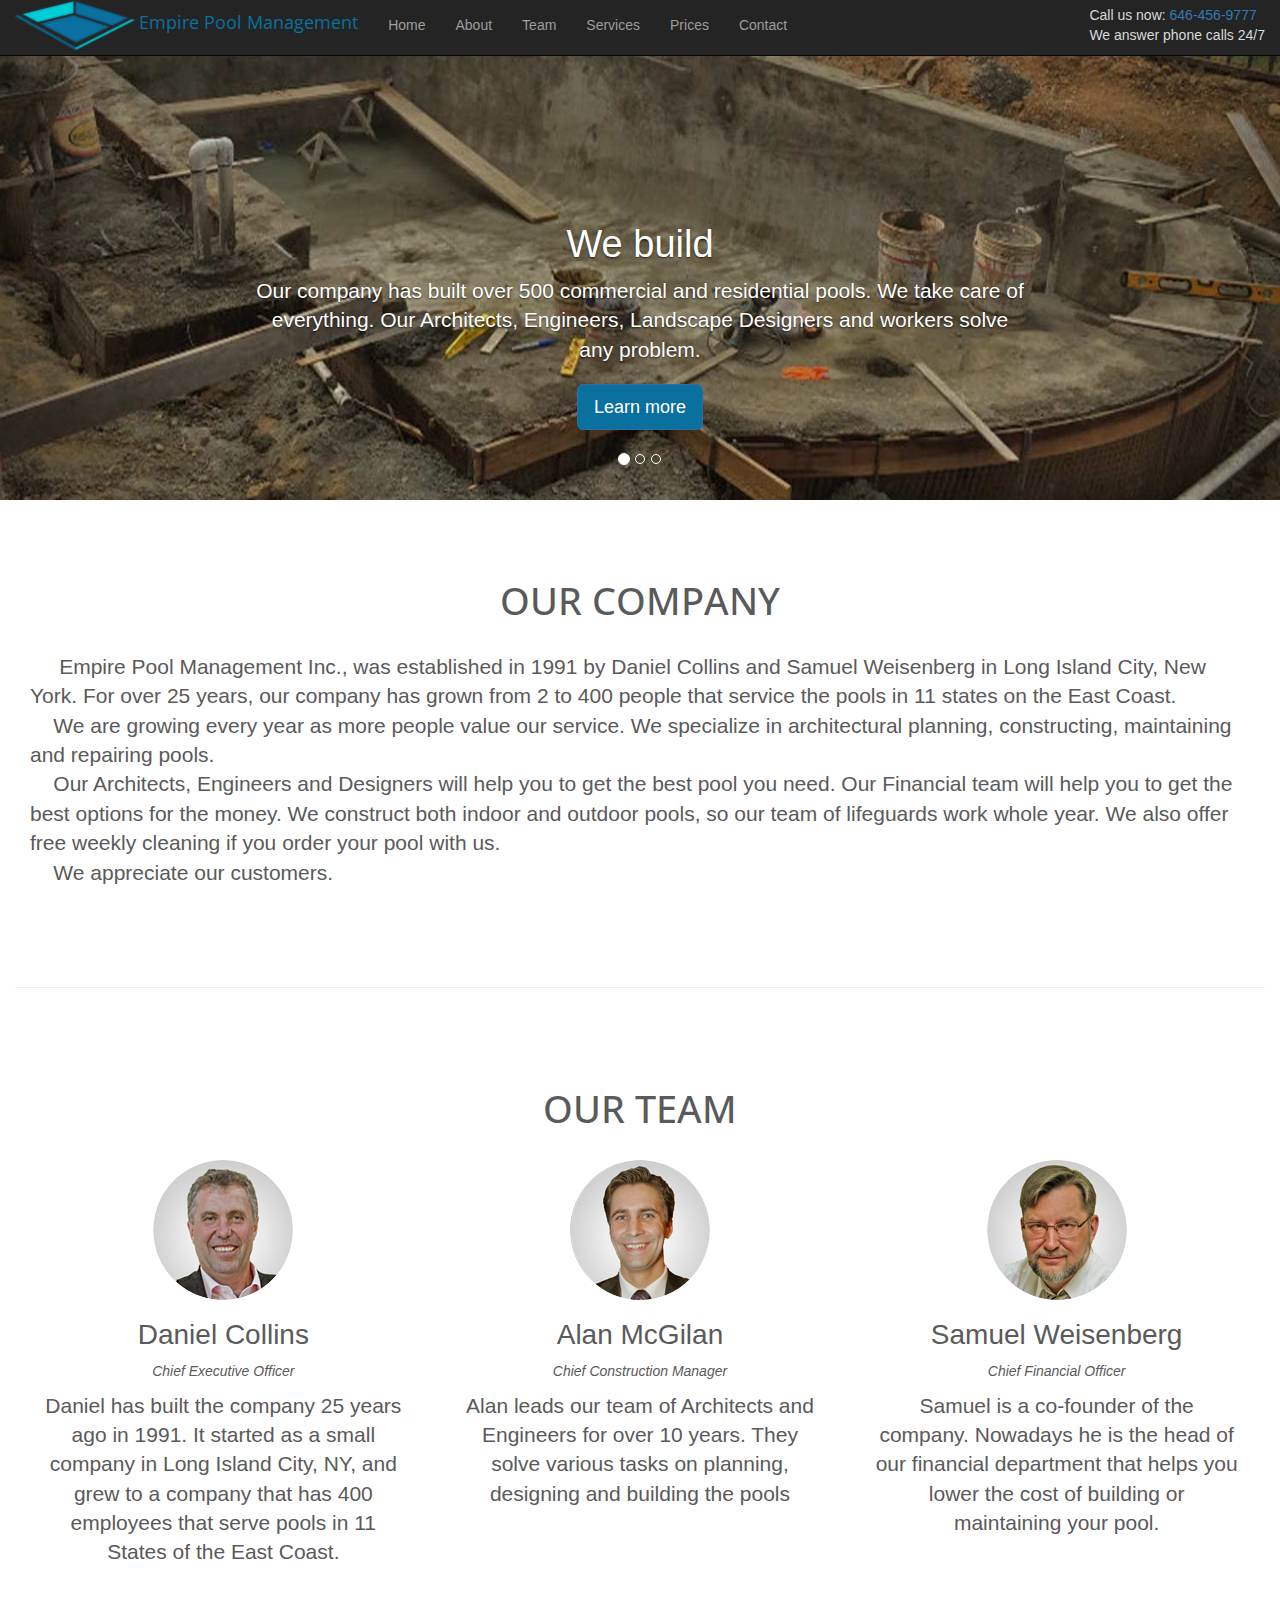
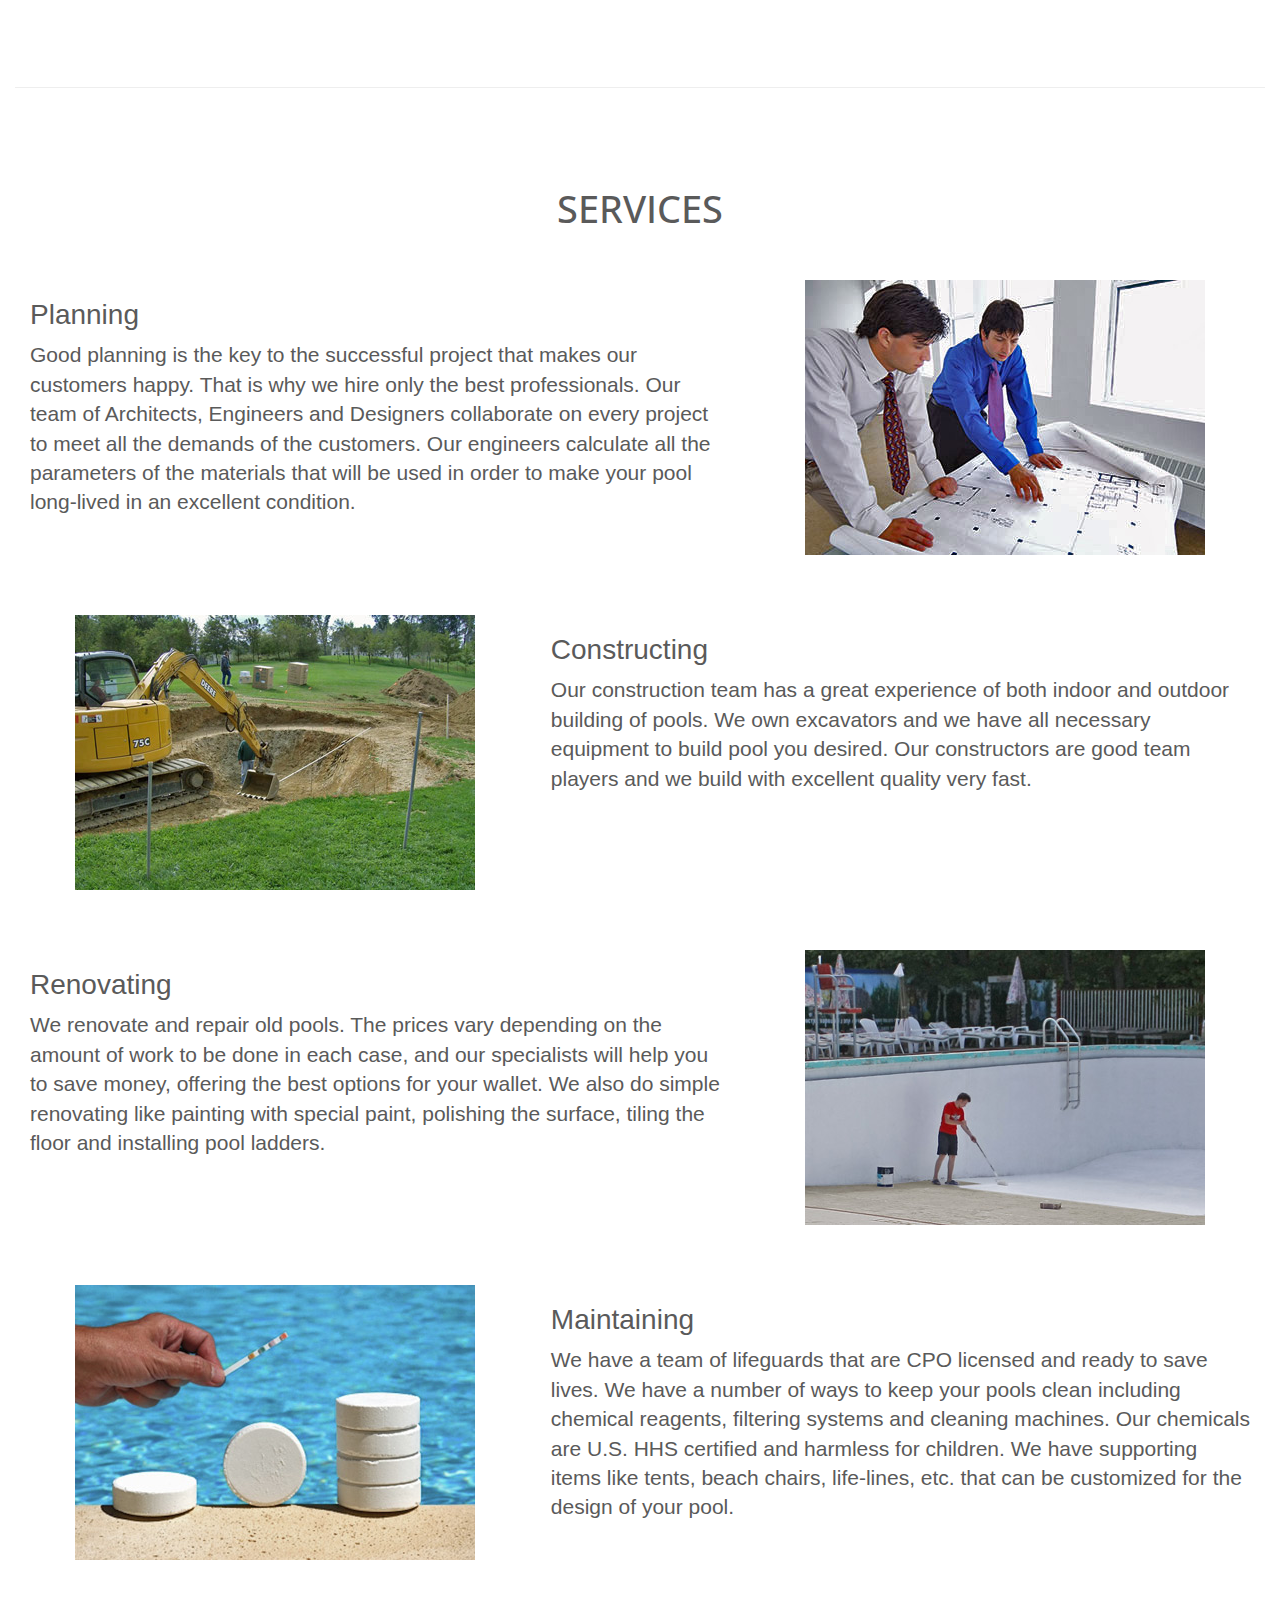
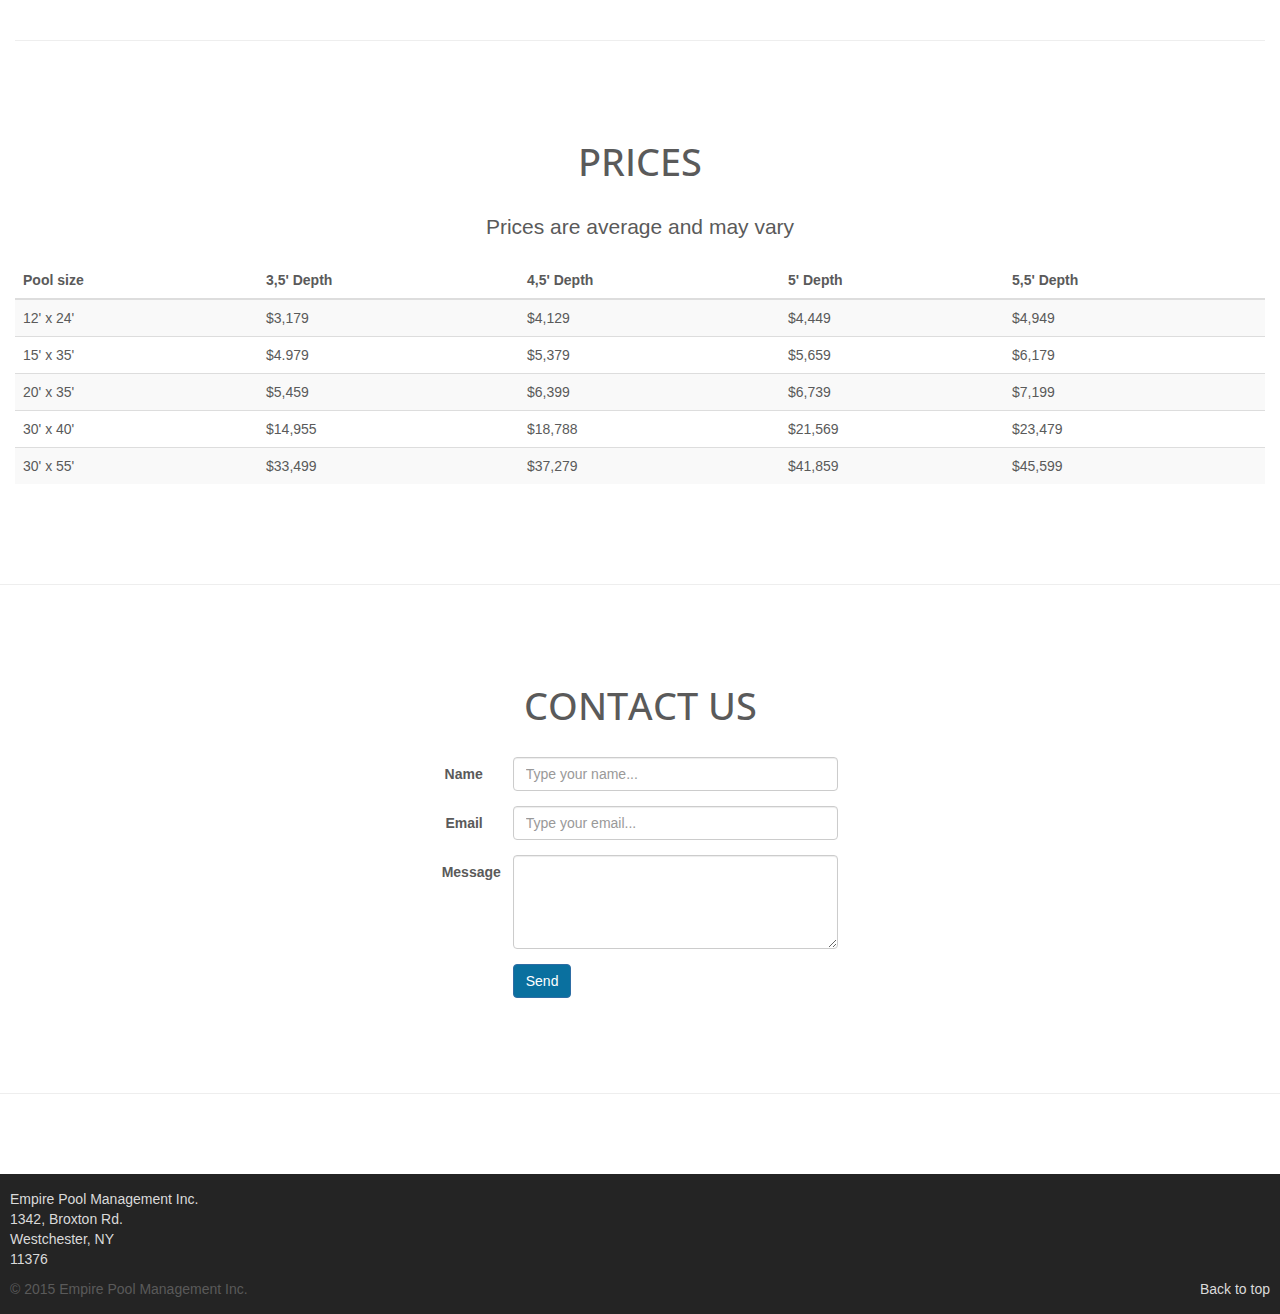
<file: lp/EmpirePM/index.html>
<!DOCTYPE html>
<html lang="en"><head>
<meta http-equiv="content-type" content="text/html; charset=UTF-8">
    <meta charset="utf-8">
    <meta http-equiv="X-UA-Compatible" content="IE=edge">
    <meta name="viewport" content="width=device-width, initial-scale=1">
    <!-- The above 3 meta tags *must* come first in the head; any other head content must come *after* these tags -->
    <meta name="description" content="">
    <meta name="author" content="">


    <title>Empire Pool Management Group</title>

    <!-- Bootstrap core CSS -->
    <link href="css/bootstrap.css" rel="stylesheet">
    <link href='https://fonts.googleapis.com/css?family=Open+Sans+Condensed:700' rel='stylesheet' type='text/css'>


    <!-- Custom styles for this template -->
    <link href="css/carousel.css" rel="stylesheet">
  </head>
<!-- NAVBAR
================================================== -->
  <body>
    <div class="navbar-wrapper">
      <div class="container">

        <nav class="navbar navbar-inverse navbar-fixed-top">
          <div class="container">
            <div class="navbar-header">
              <img class="img1" src="img/logo.png"/>
              <button type="button" class="navbar-toggle collapsed" data-toggle="collapse" data-target="#navbar" aria-expanded="false" aria-controls="navbar">
                <span class="sr-only">Toggle navigation</span>
                <span class="icon-bar"></span>
                <span class="icon-bar"></span>
                <span class="icon-bar"></span>
              </button>
              <a class="navbar-brand" style="font-family: 'Open Sans Condensed', sans-serif;">Empire Pool Management</a>
            </div>
            <div id="navbar" class="navbar-collapse collapse">
              <ul class="nav navbar-nav">
                <li><a href="#">Home</a></li>
                <li><a href="#about"> About</a></li>
                <li><a href="#team"> Team</a></li>
                <li><a href="#service">Services</a></li>
                <li><a href="#prices">Prices</a></li>
                <li><a href="#contact">Contact</a></li>

              </ul>

              <p class="pull-right" style="vertical-align:middle; color: #dadada; margin-top:5px;">Call us now: <a href="tel:+1 6464569777"> 646-456-9777</a>
                <br>
                We answer phone calls 24/7</p>
            </div>
          </div>
        </nav>

      </div>
    </div>


    <!-- Carousel
    ================================================== -->
    <div id="myCarousel" class="carousel slide" data-ride="carousel">
      <!-- Indicators -->
      <ol class="carousel-indicators">
        <li data-target="#myCarousel" data-slide-to="0" class="active"></li>
        <li class="" data-target="#myCarousel" data-slide-to="1"></li>
        <li class="" data-target="#myCarousel" data-slide-to="2"></li>
      </ol>
      <div class="carousel-inner" role="listbox">
        <div class="item active">
          <img class="first-slide" src="img/car1.jpg" alt="build">
          <div class="container">
            <div class="carousel-caption">
              <h1>We build</h1>
              <p>Our company has built over 500 commercial and residential pools. We take care of everything. Our Architects, Engineers, Landscape Designers and workers solve any problem.</p>
              <p><a class="btn btn-lg btn-primary" href="#service" role="button">Learn more</a></p>
            </div>
          </div>
        </div>
        <div class="item">
          <img class="second-slide" src="img/car2.jpg" alt="service">
          <div class="container">
            <div class="carousel-caption">
              <h1>We Service</h1>
              <p>We take care of the pools we built or the pools you already have. You get a 25% discount for the pools we built. We provide free weekly cleaning and winter drainage.</p>
              <p><a class="btn btn-lg btn-primary" href="#service" role="button">Learn more</a></p>
            </div>
          </div>
        </div>
        <div class="item">
          <img class="third-slide" src="img/car3.jpg" alt="improve">
          <div class="container">
            <div class="carousel-caption">
              <h1>We Improve</h1>
              <p>If you want to repair or renovate an existing pool, our company can solve it for you. Contact with our leading team of Architects, Designers and Engineers to get the best experience today. </p>
              <p><a class="btn btn-lg btn-primary" href="#service" role="button">Learn more</a></p>
            </div>
          </div>
        </div>
      </div>
      <a class="left carousel-control" href="#myCarousel" role="button" data-slide="prev">
       
        <span class="sr-only">Previous</span>
      </a>
      <a class="right carousel-control" href="#myCarousel" role="button" data-slide="next">
      
        <span class="sr-only">Next</span>
      </a>
    </div><!-- /.carousel -->


    <!-- Marketing messaging and featurettes
    ================================================== -->
    <!-- Wrap the rest of the page in another container to center all the content. -->

    <div class="container marketing">

<div class="row" id="about"><h1 style="font-family: 'Open Sans Condensed', sans-serif;"><center>OUR COMPANY</center></h1><br></div>
<div class="row">
<div class="col-md-12">
      <p class="lead"> &nbsp;&nbsp;&nbsp;&nbsp; Empire Pool Management Inc., was established in 1991 by Daniel Collins and Samuel Weisenberg  in Long Island City, New York. For over 25 years, our company has grown from 2 to 400 people that service the pools in 11 states on the East Coast.<br>

      &nbsp;&nbsp;&nbsp;&nbsp;We are growing every year as more people value our service. We specialize in architectural planning, constructing, maintaining and repairing pools.<br>

      &nbsp;&nbsp;&nbsp;&nbsp;Our Architects, Engineers and Designers will help you to get the best pool you need. Our Financial team will help you to get the best options for the money. We construct both indoor and outdoor pools, so our team of lifeguards work whole year. We also offer free weekly cleaning if you order your pool with us.  <br>
      &nbsp;&nbsp;&nbsp;&nbsp;We appreciate  our customers.</p>
</div></div>

   <hr class="featurette-divider" id="team">


      <div class="row" ><h1 style="font-family: 'Open Sans Condensed', sans-serif;"><center>OUR TEAM</center></h1><br></div>
      <!-- Three columns of text below the carousel -->
      <div class="row">
        <div class="col-lg-4">
          <img class="img-circle" src="img/head1.png" alt="Daniel Collins" height="140" width="140">
          <h2>Daniel Collins</h2>
          <p><i>Chief Executive Officer</i></p> 
          <p class="lead">Daniel has built the company 25 years ago in 1991. 
            It started as a small company in Long Island City, NY, 
            and grew to a company that has 400 employees that serve 
            pools in 11 States of the East Coast. </p>
          
        </div><!-- /.col-lg-4 -->
        <div class="col-lg-4">
          <img class="img-circle" src="img/head2.png" alt="Alan McGilan" height="140" width="140">
          <h2>Alan McGilan</h2>
          <p><i>Chief Construction Manager</i></p> 
          <p class="lead">Alan leads our team of Architects and Engineers for over 10 years.
            They solve various tasks on planning, designing and building the pools</p>
          
        </div><!-- /.col-lg-4 -->
        <div class="col-lg-4">
          <img class="img-circle" src="img/head3.png" alt="Samuel Weisenberg" height="140" width="140">
          <h2>Samuel Weisenberg</h2>
          <p><i>Chief Financial Officer</i></p> 
          <p class="lead">Samuel is a co-founder of the company. Nowadays he is the head 
            of our financial department that helps you lower the cost of building or 
            maintaining your pool.</p>
          
        </div><!-- /.col-lg-4 -->
      </div><!-- /.row -->


      <!-- START THE FEATURETTES -->

      <hr class="featurette-divider" id="service">

      <div class="row featurette">

        <div class="row" ><h1 style="font-family: 'Open Sans Condensed', sans-serif;"><center>SERVICES</center></h1><br><br></div>
        
 <div class="row featurette">
        <div class="col-md-7">
          <h2>Planning</h2>
          <p class="lead">Good planning is the key to the successful project that makes our customers happy.
           That is why we hire only the best professionals. Our team of Architects, Engineers and Designers 
           collaborate on every project to meet all the demands of the customers. Our engineers calculate all 
           the parameters of the materials that will be used in order to make your pool long-lived in an excellent condition.</p>
        </div>
        <div class="col-md-5">
          <img data-holder-rendered="true" src="img/1.jpg" class="featurette-image img-responsive center-block" alt="Planning">
        </div>
      </div>

<br><br><br>
      <div class="row featurette">
        <div class="col-md-7 col-md-push-5">
          <h2>Constructing</h2>
          <p class="lead">Our construction team has a great experience of both indoor and outdoor 
            building of pools. We own excavators and we have all necessary equipment  to build pool 
            you desired. Our constructors are good team players and we build with excellent quality very fast.</p>
        </div>
        <div class="col-md-5 col-md-pull-7">
          <img data-holder-rendered="true" src="img/2.jpg" class="featurette-image img-responsive center-block"  alt="Constructing">
        </div>
      </div>

<br><br><br>

      <div class="row featurette">
        <div class="col-md-7">
          <h2>Renovating</h2>
          <p class="lead">We renovate and repair old pools. The prices vary depending on the amount 
            of work to be done in each case, and our specialists will help you to save money, offering 
            the best options for your wallet. We also do simple renovating like painting with special 
            paint, polishing the surface, tiling the floor and installing  pool ladders.</p>
        </div>
        <div class="col-md-5">
          <img data-holder-rendered="true" src="img/3.jpg" class="featurette-image img-responsive center-block" alt="Renovating">
        </div>
      </div>

<br><br><br>

 <div class="row featurette">
        <div class="col-md-7 col-md-push-5">
          <h2>Maintaining</h2>
          <p class="lead">We have a team of lifeguards that are CPO licensed and ready to save lives. 
            We have a number of ways to keep your pools clean including chemical reagents, filtering 
            systems and cleaning machines. Our chemicals are U.S. HHS certified and harmless for children.
            We have supporting items like tents, beach chairs, life-lines, etc. that can be customized 
            for the design of your pool.
           </p>
        </div>
        <div class="col-md-5 col-md-pull-7">
          <img data-holder-rendered="true" src="img/4.jpg" class="featurette-image img-responsive center-block" alt="Maintaining">
        </div>
      </div>



      <hr class="featurette-divider"  id="prices">

      <!-- /END THE FEATURETTES -->


        <div class="row"><h1 style="font-family: 'Open Sans Condensed', sans-serif;"><center>PRICES</center></h1></div>
        <center><h2 class="lead">Prices are average and may vary </h2></center>
          <div class="table-responsive">
            <table class="table table-striped">
              <thead>
                <tr>
                  <th>Pool size</th>
                  <th> 3,5' Depth</th>
                  <th> 4,5' Depth</th>
                  <th> 5' Depth</th>
                  <th> 5,5' Depth</th>
                </tr>
              </thead>
              <tbody>
                <tr>
                  <td>12' x 24'</td>
                  <td>$3,179</td>
                  <td>$4,129</td>
                  <td>$4,449</td>
                  <td>$4,949</td>
                </tr>
                <tr>
                  <td>15' x 35'</td>
                  <td>$4.979</td>
                  <td>$5,379</td>
                  <td>$5,659</td>
                  <td>$6,179</td>
                </tr>
                <tr>
                  <td>20' x 35'</td>
                  <td>$5,459</td>
                  <td>$6,399</td>
                  <td>$6,739</td>
                  <td>$7,199</td>
                </tr>
                <tr>
                  <td>30' x 40'</td>
                  <td>$14,955</td>
                  <td>$18,788</td>
                  <td>$21,569</td>
                  <td>$23,479</td>
                </tr>
                <tr>
                  <td>30' x 55'</td>
                  <td>$33,499</td>
                  <td>$37,279</td>
                  <td>$41,859</td>
                  <td>$45,599</td>
                </tr>
              </tbody>
            </table>
          </div>
        </div>
      </div>
    </div>




      <hr class="featurette-divider" id="contact">


<!--   CONTACT FORM -->



<div class="row" ><h1 style="font-family: 'Open Sans Condensed', sans-serif;"><center>CONTACT US</center></h1><br></div>
<div class="row">
<div class="col-md-4 col-md-offset-4">

            <form class="form-horizontal" role="form" method="post" action="index.php">
                <div class="form-group">
                    <label for="name" class="col-sm-2 control-label">Name</label>
                    <div class="col-sm-10">
                        <input type="text" class="form-control" id="name" name="name" placeholder="Type your name..." value="">
                    </div>
                </div>
                <div class="form-group">
                    <label for="email" class="col-sm-2 control-label">Email</label>
                    <div class="col-sm-10">
                        <input type="email" class="form-control" id="email" name="email" placeholder="Type your email..." value="">
                    </div>
                </div>
                <div class="form-group">
                    <label for="message" class="col-sm-2 control-label">Message</label>
                    <div class="col-sm-10">
                        <textarea class="form-control" rows="4" name="message"></textarea>
                    </div>
                </div>

                <div class="form-group">
                    <div class="col-sm-10 col-sm-offset-2">
                        <input id="submit" name="submit" type="submit" value="Send" class="btn btn-primary">
                    </div>
                </div>
                
            </form>

</div>
</div>


      <hr class="featurette-divider">

      <!-- FOOTER -->
      <footer style="width=100%; background:#242424; bottom:0px">
        <p style="padding-left:10px; padding-top:15px; color:#dadada;">Empire Pool Management Inc.<br>
        1342, Broxton Rd.<br>
        Westchester, NY</br>
        11376</p>

<div class="pull-right"></div>

        <p class="pull-right"><a href="#" style="color:#dadada;  margin: 10px 10px 10px 10px;">Back to top</a></p>
        <p style="padding-left:10px; padding-bottom:15px; padding-right: 10px; margin-bottom:0px;">© 2015 Empire Pool Management Inc.</p>
      </footer>

    </div><!-- /.container -->


    <!-- Bootstrap core JavaScript
    ================================================== -->
    <!-- Placed at the end of the document so the pages load faster -->
    <script src="js/jquery.js"></script>
    <script src="js/bootstrap.js"></script>
    <!-- Just to make our placeholder images work. Don't actually copy the next line! -->
    <script src="js/holder.js"></script>

   </body></html>
</file>
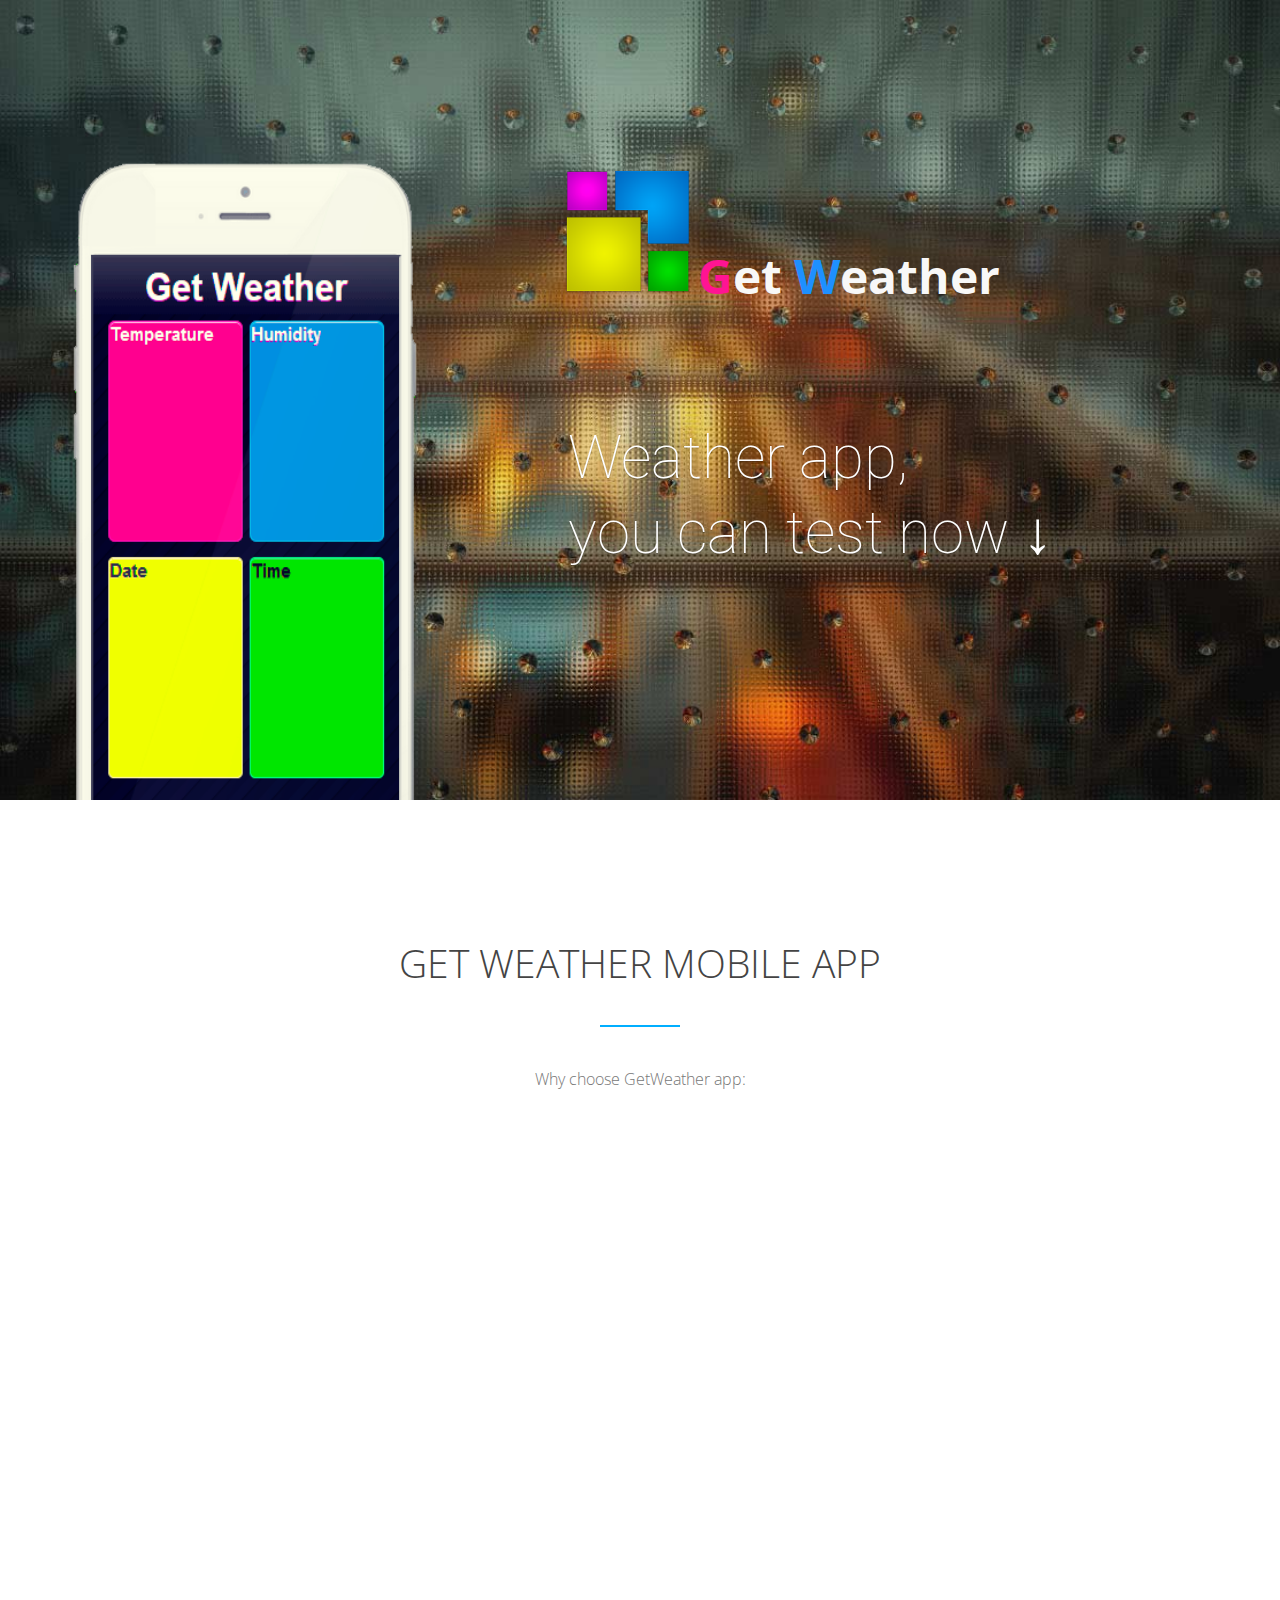
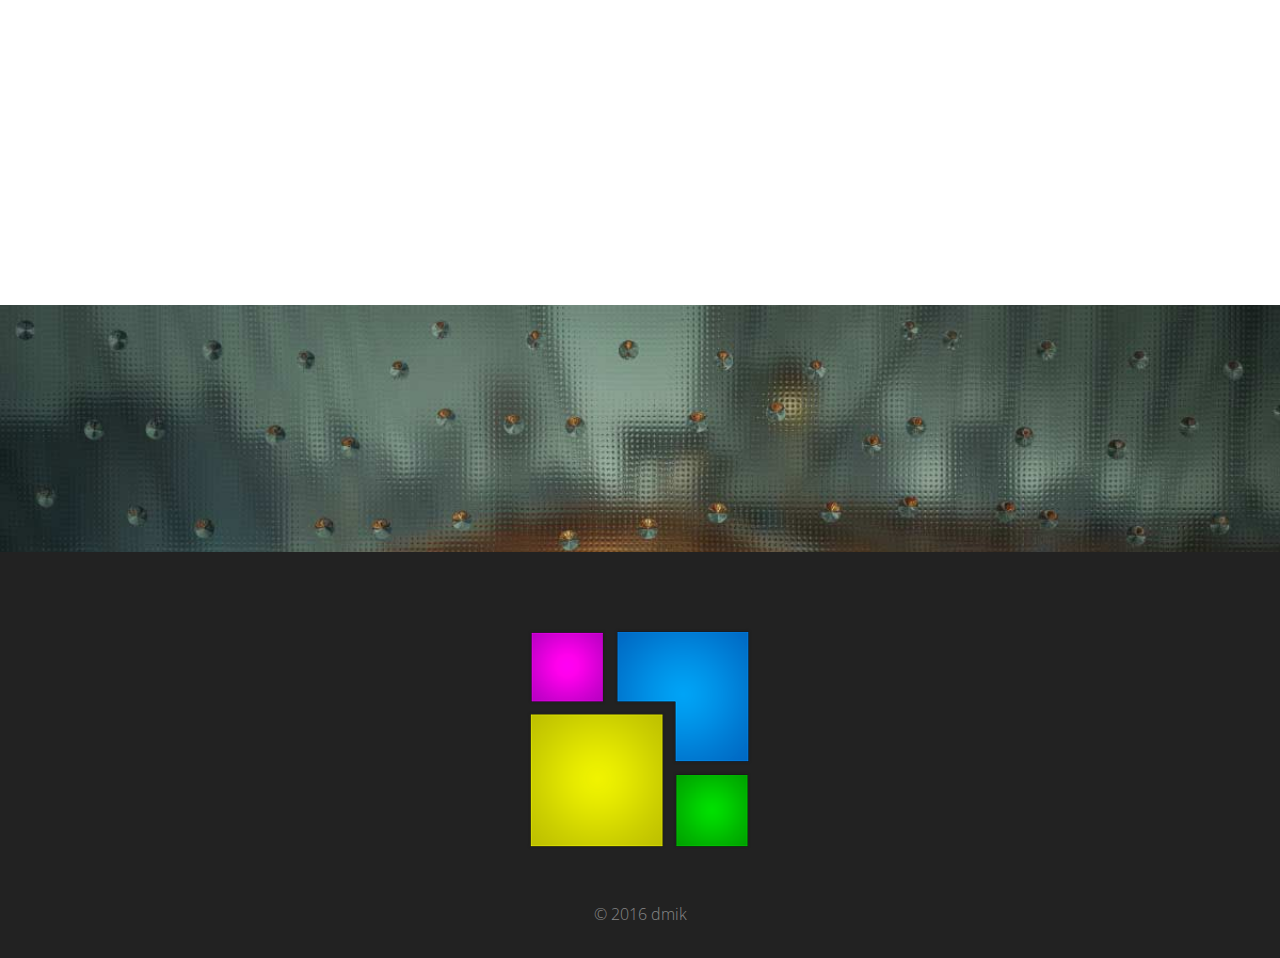
<file: lp/GetWeather/index.html>
<!DOCTYPE html>
<html lang="en-US"><head>
   <meta charset="UTF-8">
	<meta name="viewport" content="width=device-width, initial-scale=1, maximum-scale=1.0, user-scalable=no">

<title>Get Weather Mobile App</title>





<link rel="stylesheet" id="bootstrap-css" href="css/bootstrap.css" type="text/css" media="all">
<link rel="stylesheet" id="animate-css" href="css/animate.css" type="text/css" media="all">
<link rel="stylesheet" id="jquery-ui-css" href="css/jquery-ui.css" type="text/css" media="all">
<link rel="stylesheet" id="style-css" href="css/style.css" type="text/css" media="all">
<script type="text/javascript" src="js/jquery_003.js"></script>

</head>








<body class="home page page-id-6 page-template-default gecko">

    
        <div style="display: none;" id="preloader">
    
        	<div style="display: none;" class="battery inner">
    
        		<div class="load-line"></div>
    
        	</div>
    
        </div>


<div id="wrapper">

       
<div id="home"></div>








<header id="full-intro" class="intro-block bg-color-main">

    	         
	<div class="container">
		<!-- Intro -->
<div class="row">
	<div class="col-sm-7 col-sm-offset-1 pull-right">
        <img class="logo teaser-logo" src="img/logo1.png" alt="Your Logo" height="140" width="140"><span style="font-size:48px; font-weight:bold; color:fff;"><span style="color:#FF1493;">G</span>et&nbsp;<span style="color:#1E90FF;">W</span>eather</span><h1 class="slogan">Weather app,<br>you can test now &darr;</h1>	</div>
	<div class="col-sm-4 featured hidden-sm hidden-xs">
      <a href="#features">  <img style="visibility: visible;-webkit-animation-delay: 0.5s; -moz-animation-delay: 0.5s; animation-delay: 0.5s;" src="img/intro_screen.png" class="intro-screen wow bounceInUp animated" data-animation="bounceInUp" data-wow-delay="0.5s" alt="Image Not Found" height="775" width="400">		</a>
	</div>
</div>



       
	</div>
    
	<div class="block-bg" style="background:  url(img/intro_bg.jpg) repeat scroll center center cover; transform: translate3d(0px, 1201.2px, 0px);"></div>
</header>


        <div id="post-6" class="post-6 page type-page status-publish hentry post-1 odd">
    
        <section id="features" class="">
            <div class="container">
                
        <div id="builder-column-54707481b32e1" class="span12 col-md-12 column_first column_last">
            <div class="title "><h2>GET WEATHER Mobile App</h2><p>Why choose GetWeather app: </p>
</div>
        </div>
        <div id="builder-column-5476c138c37a7" class="span4 col-md-4 column_first">
            <ul class="item-list-right item-list-big"><li style="visibility: visible;-webkit-animation-delay: s; -moz-animation-delay: s; animation-delay: s;" class="wow fadeInLeft animated" data-animation="fadeInLeft" data-wow-delay="s">
			<i class="icon  icon-screen-desktop"></i>
			<h3 class="">Location</h3>
			<p>Get Weather Determines your current location and deliver the forecast for you. You do not need to type in your zip code anymore.</p>
		</li><li style="visibility: visible;-webkit-animation-delay: s; -moz-animation-delay: s; animation-delay: s;" class="wow fadeInLeft animated" data-animation="fadeInLeft" data-wow-delay="s">
			<i class="icon  icon-drop"></i>
			<h3 class="">Temperature </h3>
			<p>Get the current temperature and the temperature for the next 3 days in degrees Fahrenheit.</p>
		</li><li style="visibility: visible;-webkit-animation-delay: s; -moz-animation-delay: s; animation-delay: s;" class="wow fadeInLeft animated" data-animation="fadeInLeft" data-wow-delay="s">
			<i class="icon  icon-doc"></i>
			<h3 class="">Humidity</h3>
			<p>Humidity can be a big deal, as we perceive  temperature depending on the humidity level. Check out humidity before going out.</p>
		</li></ul>
        </div>
        <div id="builder-column-5476c13b41a14" class="span4 col-md-4">
            <div style="visibility: visible;-webkit-animation-delay: s; -moz-animation-delay: s; animation-delay: s;" class="animation-box wow bounceIn animated" data-animation="bounceIn" data-wow-delay="s"><img class="screen" src="img/cutout.png" height="581" width="300">

            	<iframe src="js/gw/index.html"></iframe>


            </div>
        </div>
        <div id="builder-column-5476c13d52bfb" class="span4 col-md-4 column_last">
            <ul class="item-list-left item-list-big"><li style="visibility: visible;-webkit-animation-delay: s; -moz-animation-delay: s; animation-delay: s;" class="wow fadeInRight animated" data-animation="fadeInRight" data-wow-delay="s">
			<i class="icon  icon-diamond"></i>
			<h3 class="">Date</h3>
			<p>If you forget the date, just click date. No need to go to settings > calendar > search for date. The date is delivered with just one click</p>
		</li><li style="visibility: visible;-webkit-animation-delay: s; -moz-animation-delay: s; animation-delay: s;" class="wow fadeInRight animated" data-animation="fadeInRight" data-wow-delay="s">
			<i class="icon  icon-layers"></i>
			<h3 class="">Time</h3>
			<p>Just in case you need time, we made a button for it. Just click time and get it.</p>
		</li><li style="visibility: visible;-webkit-animation-delay: s; -moz-animation-delay: s; animation-delay: s;" class="wow fadeInRight animated" data-animation="fadeInRight" data-wow-delay="s">
			<i class="icon  icon-basket-loaded"></i>
			<h3 class="">Minimalism</h3>
			<p>You get just the data straight forward. If you like the colors and need nothing that pure data, this app is for you.</p>
		</li></ul>
        </div>
            </div> 
        </section>
       


       
        
        </div>




<section id="download" class="bg-color-main">
	<div style="visibility: hidden; -webkit-animation-name: none; -moz-animation-name: none; animation-name: none;" class="container-fluid wow fadeInDown">
		<a href="js/GetWeather.apk" class="goto">
            			<h2>Download .apk for Android</h2>
		</a>
	</div>
	<div class="block-bg" data-stellar-ratio="0.5" style="background: transparent url(&quot;http://ckthemes.com/ray-woocommerce/wp-content/uploads/2014/11/download_bg.jpg&quot;) repeat scroll 0% 0% / cover ; display: none;"></div>
</section>




<footer id="footer">

    <div class="container"> 

        <h1 class="container-logo" id="footer-logo"><a class="logo goto" href="#" title="GetWeather"><img class="logo" src="img/logo1.png" title="GW"></a></h1><p class="copyright">© 2016 dmik <br> </p>
    </div>

</footer>



    


<script type="text/javascript" src="js/bootstrap.js"></script>
<script type="text/javascript" src="js/owl.js"></script>
<script type="text/javascript" src="js/wow.js"></script>
<script type="text/javascript" src="js/custom.js"></script>
<script type="text/javascript" src="js/jquery.js"></script>

</body></html>
</file>
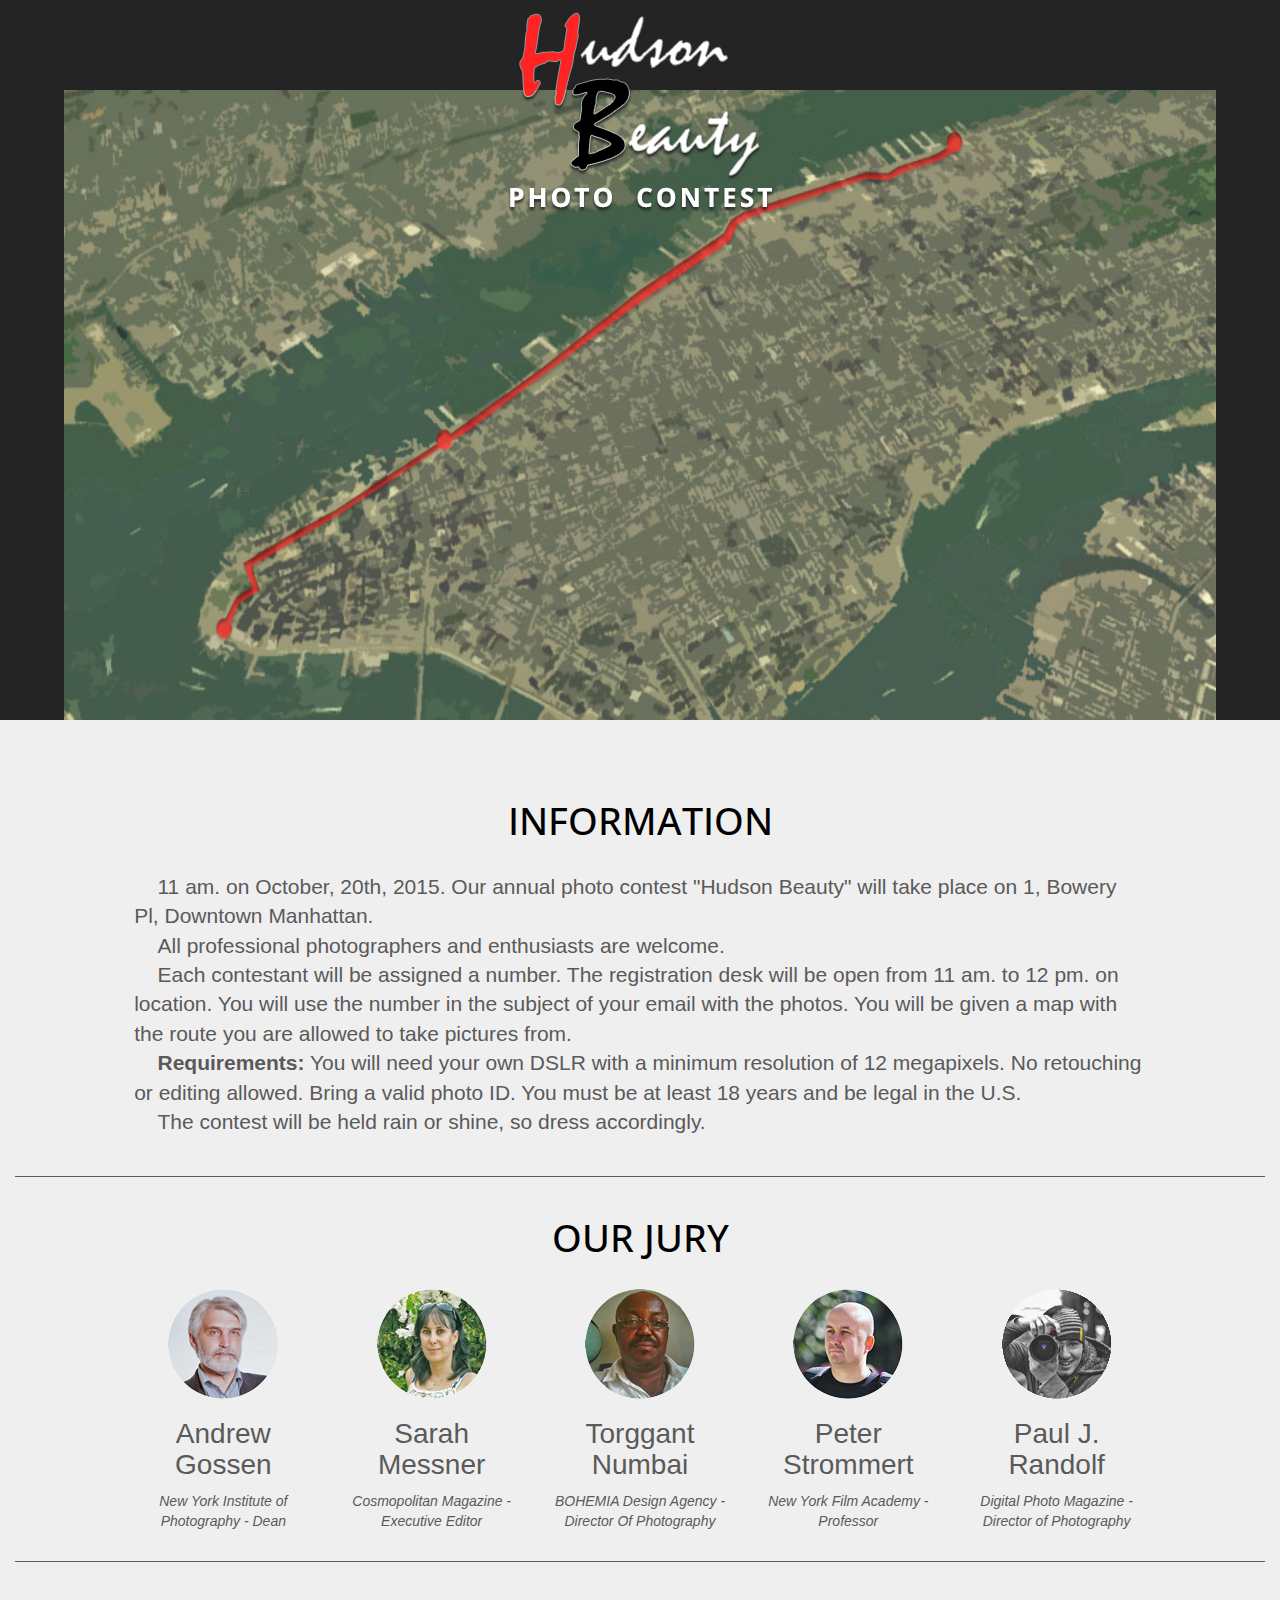
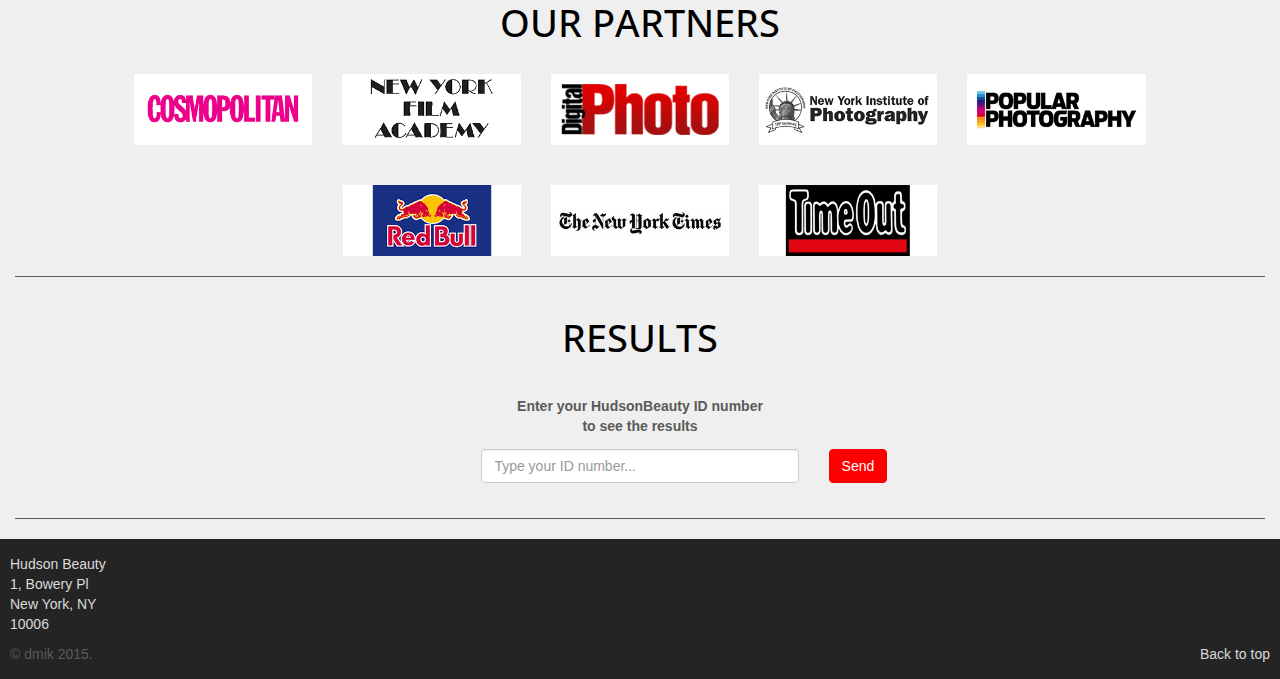
<file: lp/HudsonBeauty/index.html>
<!DOCTYPE html>
<html lang="en"><head>
<meta http-equiv="content-type" content="text/html; charset=UTF-8">
    <meta charset="utf-8">
    <meta http-equiv="X-UA-Compatible" content="IE=edge">
    <meta name="viewport" content="width=device-width, initial-scale=1">
    <!-- The above 3 meta tags *must* come first in the head; any other head content must come *after* these tags -->
    <meta name="description" content="">
    <meta name="author" content="">

    <title>Hudson Beauty Photo Contest</title>

    <!-- Bootstrap core CSS -->
    <link href="css/bootstrap.css" rel="stylesheet">
    <link href='https://fonts.googleapis.com/css?family=Open+Sans+Condensed:700' rel='stylesheet' type='text/css'>


    
    <link href="css/carousel.css" rel="stylesheet">    
    <link href="css/style.css" rel="stylesheet">
  </head>
  <body>



    <!-- Top map   ================================================== -->
    <div id="myCarousel" class="carousel slide" data-ride="carousel">
     
      <div class="carousel-inner" role="listbox">
        <div class="item active">
          <img class="first-slide" src="img/top1.jpg" alt="build">
        </div>
      </div>
    </div><!-- /top map -->


  <div class="topLogo"> <img src="img/logo.png"></div>
  <div class="infoDate">10/20/2015, 1 Bowery Pl, NYC</div>

    <div class="container marketing">
<div class="row" id="about"><h1 style="font-family: 'Open Sans Condensed', sans-serif; z-index:10999;" data-hover="INFORMATION"><center>INFORMATION</center></h1><br></div>
<div class="row">
<div class="col-md-10 col-md-offset-1">
      <p class="lead"> &nbsp;&nbsp;&nbsp;&nbsp;11 am. on October, 20th, 2015. Our annual photo contest "Hudson Beauty" will take place on 1, Bowery Pl, Downtown Manhattan.<br>

      &nbsp;&nbsp;&nbsp;&nbsp;All professional photographers and enthusiasts are welcome.<br>
 	  &nbsp;&nbsp;&nbsp;&nbsp;Each contestant will be assigned a number. The registration desk will be open from 11 am. to 12 pm. on location. You will use the number in the subject of your email with the photos. You will be given a map with the route you are allowed to take pictures from.<br>
      &nbsp;&nbsp;&nbsp;&nbsp;<strong>Requirements:</strong> You will need your own DSLR with a minimum resolution of 12 megapixels. No retouching or editing allowed. Bring a valid photo ID. You must be at least 18 years and be legal in the U.S.<br>
      &nbsp;&nbsp;&nbsp;&nbsp;The contest will be held rain or shine, so dress accordingly.</p>
</div></div>



   <hr class="featurette-divider" id="team">


 <div class="row" ><h1 style="font-family: 'Open Sans Condensed', sans-serif;" data-hover="OUR&nbsp;JURY"><center>OUR&nbsp;JURY</center></h1><br></div>
      <!-- Three columns of text below the carousel -->
      <div class="row">
        <div class="col-md-2 col-md-offset-1">
         <center> <img class="img-circle" src="img/1.png" alt="Andrew Gossen" height="110" width="110">
          <h2>Andrew Gossen</h2>
          <p><i>New York Institute of Photography - Dean</i></p> </center>
      
          
        </div><!-- /.col-lg-4 -->
        <div class="col-md-2">
         <center> <img class="img-circle" src="img/2.png" alt="Sarah Messner" height="110" width="110" >
          <h2>Sarah Messner</h2>
          <p><i>Cosmopolitan Magazine - Executive Editor</i></p> </center>
        
          
        </div><!-- /.col-lg-4 -->
        <div class="col-md-2">
         <center> <img class="img-circle" src="img/3.png" alt="Torg Numbai" height="110" width="110">
          <h2>Torggant Numbai</h2>
          <p><i>BOHEMIA Design Agency - Director Of Photography</i></p> </center>

          
        </div><!-- /.col-lg-4 -->
   <div class="col-md-2">
         <center> <img class="img-circle" src="img/4.png" alt="Peter Strom" height="110" width="110">
          <h2>Peter Strommert</h2>
          <p><i>New York Film Academy - Professor</i></p> </center>

          
        </div><!-- /.col-lg-4 -->
   <div class="col-md-2">
          <center><img class="img-circle" src="img/5.png" alt="Paul Ryan" height="110" width="110">
          <h2>Paul J. Randolf</h2>
          <p><i>Digital Photo Magazine - Director of Photography</i></p> 
 
          
        </div><!-- /.col-lg-4 --></center>

     <!-- /.row -->    
</div>

 <hr class="featurette-divider" id="team">



        <div class="row" ><h1 style="font-family: 'Open Sans Condensed', sans-serif;" data-hover="OUR&nbsp;PARTNERS"><center>OUR&nbsp;PARTNERS</center></h1><br></div>
      <!-- Three columns of text below the carousel -->
         <div class="row" background="#000">
        <div class="col-md-2 col-md-offset-1 partn">
          <a href="http://www.cosmopolitan.com"><img src="img/c1.png" alt="Cosmopolitan" width="100%"></a>

          
          
        </div><!-- /.col-lg-4 -->
        <div class="col-md-2 partn">
           <a href="http://www.nyfa.edu"><img  src="img/c2.png" alt="New York Film Academy" width="100%"></a>
         
        </div><!-- /.col-lg-4 -->
       
        <div class="col-md-2 partn">
          <a href="http://www.dpmag.com"> <img src="img/c3.png" alt="Digital Photo Magazine" width="100%"></a>
      
        </div><!-- /.col-lg-4 -->
  
   <div class="col-md-2 partn">
           <a href="http://www.nyip.edu"><img  src="img/c4.png" alt="New York Institute of Photography" width="100%"></a>

          </div><!-- /.col-lg-4 -->
   <div class="col-md-2 partn">
          <a href="http://www.popphoto.com"> <img  src="img/c5.png" alt="Popular Photography" width="100%"></a>


          <br><br><br>
        </div><!-- /.col-lg-4 -->

      </div><!-- /.row -->  

         <div class="row">
        <div class="col-md-2 col-md-offset-3 partn">
          <a href="http://www.redbull.com"> <img src="img/c6.png" alt="Red Bull" width="100%" ></a>


          
        </div><!-- /.col-lg-4 -->
        <div class="col-md-2 partn">
          <a href="http://www.nytimes.com"> <img  src="img/c7.png" alt="NY Times"  width="100%"></a>


          
        </div><!-- /.col-lg-4 -->
        <div class="col-md-2 partn">
          <a href="http://www.timeout.com/newyork"> <img src="img/c8.png" alt="Time Out"  width="100%"></a>


          
        </div><!-- /.col-lg-4 -->
 

      </div><!-- /.row -->  


      <!-- START THE FEATURETTES -->

 <hr class="featurette-divider" id="team">

   

<!--   CONTACT FORM -->



<div class="row" ><h1 style="font-family: 'Open Sans Condensed', sans-serif;" data-hover="RESULTS"><center>RESULTS</center></h1><br></div>
<div class="row">
<div class="col-md-4 col-md-offset-4">

            <form class="form-horizontal" role="form" method="post" action="">
                <div class="form-group">
                    <label for="name" class="col-sm-10 control-label col-sm-offset-1"><center>Enter your HudsonBeauty ID number<br> to see the results</center></label>
                    <br> <br> <br>
                    <div class="col-sm-10 col-sm-offset-1" >
                        <input type="text" class="form-control" id="name" name="name" placeholder="Type your ID number..." value="">

                    </div>

                     <div class="col-sm-1 ">
                        <input id="submit" name="submit" type="submit" value="Send" class="btn btn-primary">
                    </div>
                </div>
 </form>

</div>
</div>


      <hr class="featurette-divider">
</div>





      <!-- FOOTER -->
      <footer style="width=100%; background:#242424; bottom:0px">
        <p style="padding-left:10px; padding-top:15px; color:#dadada;">Hudson Beauty<br>
        1, Bowery Pl<br>
        New York, NY</br>
        10006</p>

<div class="pull-right"></div>

        <p class="pull-right"><a href="#" style="color:#dadada;  margin: 10px 10px 10px 10px;">Back to top</a></p>
        <p style="padding-left:10px; padding-bottom:15px; padding-right: 10px; margin-bottom:0px;">&copy; dmik 2015.</p>
      </footer>

    </div><!-- /.container -->

    
    <script src="js/jquery.js"></script>
    <script src="js/bootstrap.js"></script>
    <script src="js/holder.js"></script>

   </body></html>
</file>
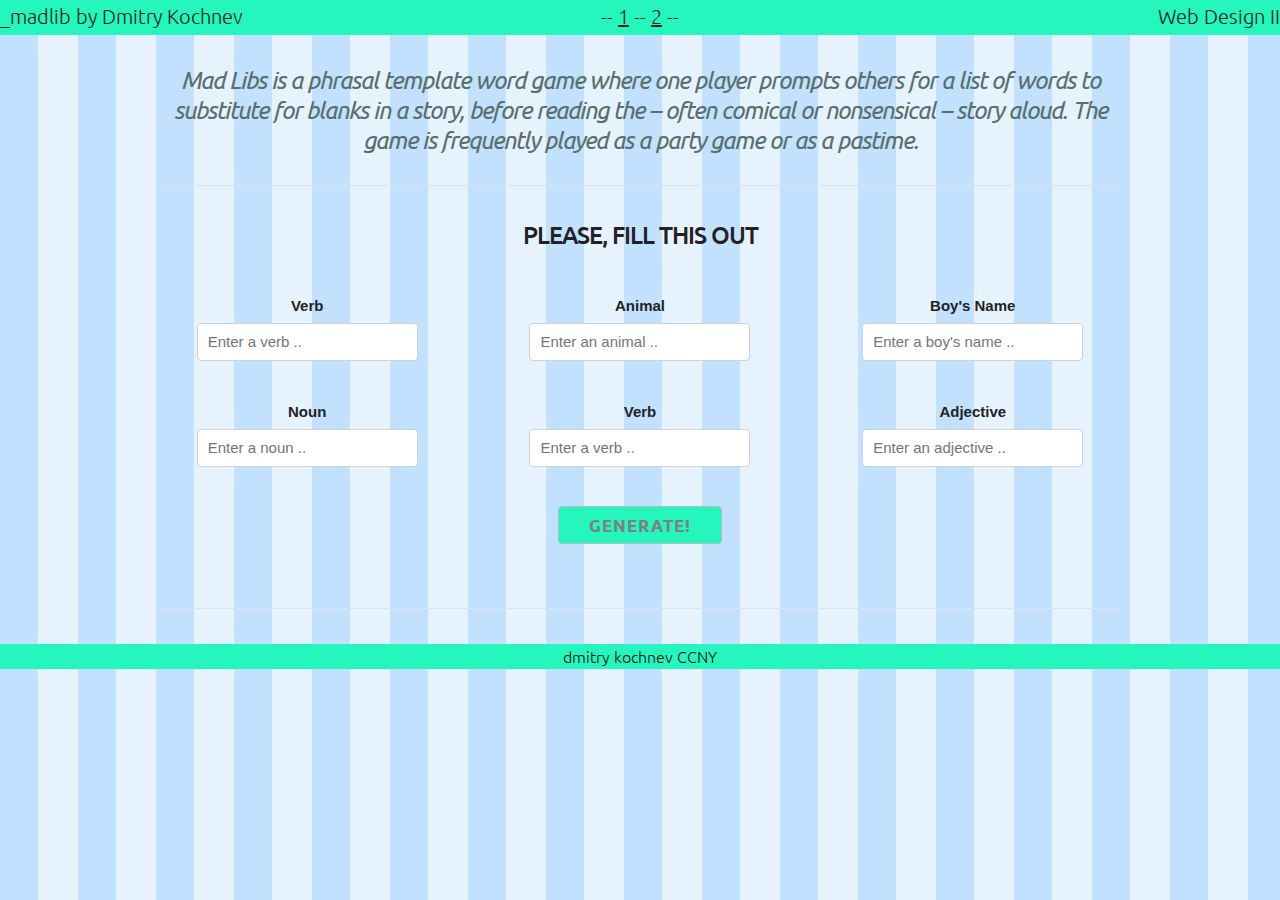
<file: lp/MadLibs/index.html>
<!DOCTYPE html>
<html lang="en">
<head>

      <meta charset="utf-8">
      <title>_madlib</title>
      <meta name="viewport" content="width=device-width, initial-scale=1">
      <link href='https://fonts.googleapis.com/css?family=Ubuntu:400italic,300,500' rel='stylesheet' type='text/css'>
      <link rel="stylesheet" href="css/normalize.css">
      <link rel="stylesheet" href="css/skeleton.css">
      <link rel="stylesheet" href="css/style.css">

</head>
<body>

<div class="header">
    <span class="madl">_madlib by Dmitry Kochnev </span>
    <span class="links">--
       <a href="index.html">1</a> --
       <a href="2.html">2</a> --
     

     </span>
    <span class="webd"><align="right">Web Design II</span>
</div>

  <div class="container">
   <div id="questions"> 
    <div class="row ">
      <div class="twelve columns"><h2><center><i>Mad Libs is a phrasal template word game where one player prompts others for a list of words to substitute for blanks in a story, before reading the – often comical or nonsensical – story aloud. The game is frequently played as a party game or as a pastime.</i></center></h2><hr></div>
    </div>


<div class="row">
      <div class="twelve columns">
            <h1> <center>PLEASE, FILL THIS OUT</center></h1>
      </div> 
</div>
<br>

      <div class="row">
      <div class="four columns">
                      <div class="form-group">
                      <center><label for="verb"><span class="labeltext">Verb</span></label></center>
                     <center> <input id="verb" class="form-control verb" type="text" placeholder="Enter a verb ..">
                      </center>
                    </div>
      </div>
      
      <div class="four columns">
                     <div class="form-group">
                      <center><label for="animal"><span class="labeltext">Animal</span></label></center>
                      <center><input id="animal" class="form-control animal" type="text" placeholder="Enter an animal .."></center>
                    </div>
      </div>

      <div class="four columns">
                      <div class="form-group">
                        <center><label for="person"><span class="labeltext">Boy's Name</span></label></center>
                      <center><input id="person" class="form-control person" type="text" placeholder="Enter a boy's name ..">
                      </center>
                    </div>
      </div>

    </div>
<br>


    <div class="row">
      <div class="four columns">
                    <div class="form-group">
                      <center><label for="noun"><span class="labeltext">Noun</span></label></center>
                      <center><input id="noun" class="form-control noun" type="text" placeholder="Enter a noun .."></center>
                      
                    </div>
      </div>
           <div class="four columns">
                      <div class="form-group">
                      <center><label for="verb2"><span class="labeltext">Verb</span></label></center>
                      <center><input id="verb2" class="form-control verb2" type="text" placeholder="Enter a verb .."></center>
                    </div>
      </div>

      <div class="four columns">
                    <div class="form-group">
                      <center><label for="adjective"><span class="labeltext">Adjective</span></label></center>
                      <center><input id="adjective" class="form-control adjective" type="text" placeholder="Enter an adjective .."></center>
                    </div>
      </div>
    </div>

<br>

    <div class="row">
      <div class="twelve columns">
            <center><button id="btn-click" type="submit" class="btn btn-primary btn-lg"><span class="buttext">Generate!</span></button></center>
      </div> 
    </div>
<br>

 </div>

<div class="row">
      <div class="twelve columns">
<div id="story">
        <h2>Our Story</h2>
        <hr>
        <h3>
       <span class="person"></span> desperately wanted to <span class="verb"></span>. He spent all day thinking about it.
The next day he went to his elder brother and asked to teach him how to <span class="verb"></span>.
His brother told him to ask a <span class="animal"></span> from the zoo. When <span class="person"></span> asked a <span class="animal"></span> how to <span class="verb"></span>, everybody thought he was insane. When <span class="person"></span> came home he was angry at his brother. His brother decided to teach him how to <span class="verb2"></span>. They spent a lot of time training. <span class="person"></span> was <span class="adjective"></span> and he liked to <span class="verb2"></span>. He bough his brother a <span class="noun"></span> to thank him.</h3>
        <div>
          <button type="submit" class="btn btn-primary btn-lg" id="play-btn">Play Again?</button>
        </div>
      </div>      
 </div> 
    </div>



<hr></div>
<center><div class="bottext">dmitry kochnev CCNY</div></center>
  

<script src="http://code.jquery.com/jquery-1.10.2.min.js"></script>
    <script src="http://netdna.bootstrapcdn.com/bootstrap/3.0.3/js/bootstrap.min.js"></script>
    <script src="js/main.js"></script>

</body>
</html>
</file>
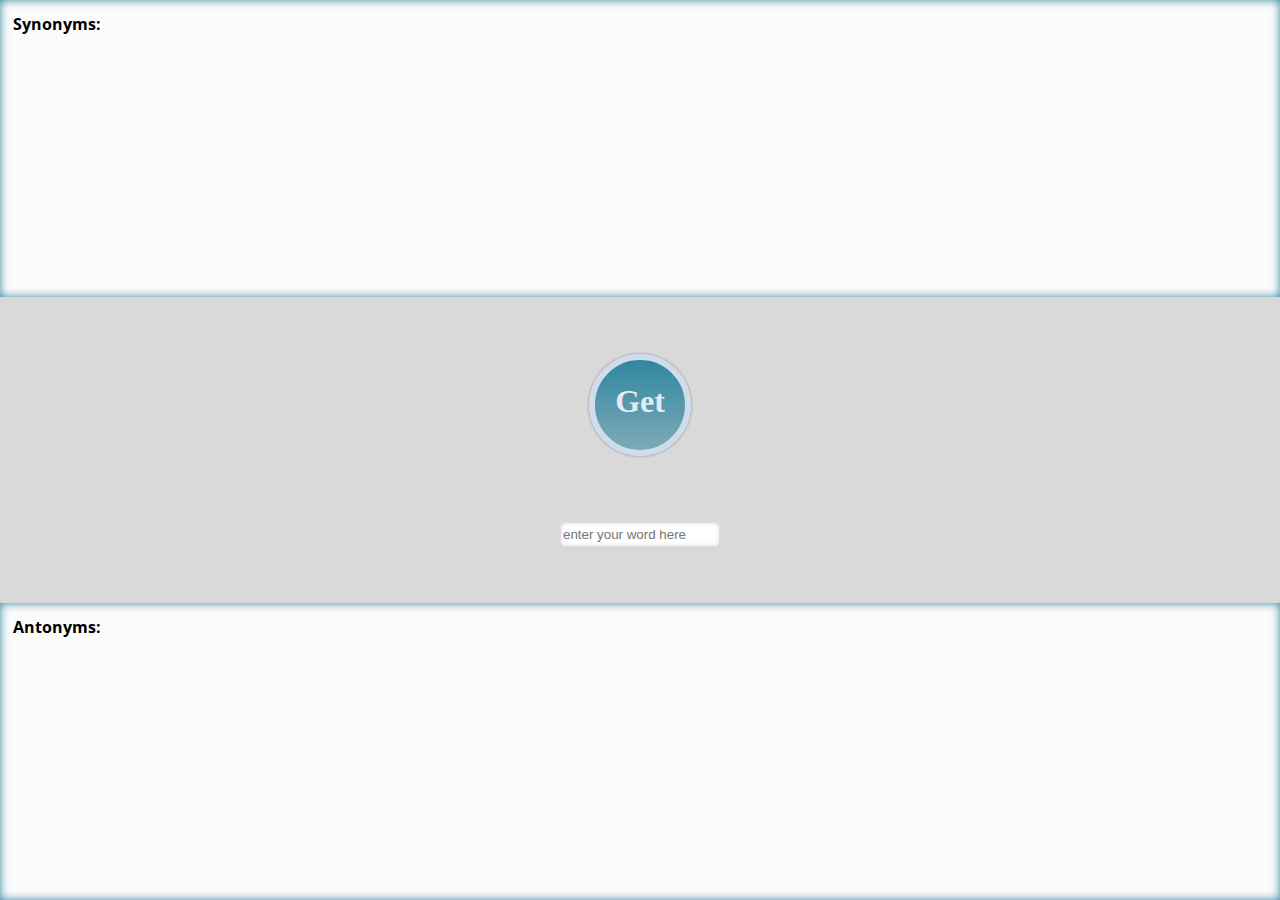
<file: lp/SynAnt/js/index.html>
<html>
  <head>
    <link rel="stylesheet" type="text/css" href="style.css">

    	<script src="https://ajax.googleapis.com/ajax/libs/jquery/1.11.1/jquery.min.js"></script>
		<meta name="viewport" content="width=device-width, initial-scale=1, maximum-scale=1, user-scalable=no"/>
 		<meta name="apple-mobile-web-app-capable" content="yes">
  		<meta name="mobile-web-app-capable" content="yes">
  		<meta name="mobile-web-app-status-bar-style" content="black-translucent">
  		<meta name="apple-mobile-web-app-status-bar-style" content="black-translucent">

<link href='https://fonts.googleapis.com/css?family=Open+Sans:400,400italic' rel='stylesheet' type='text/css'>

      <!-- Anrdoid Button Icons -->
<link rel="shortcut icon" sizes="128x128" href="img/app_icon128.png">
<link rel="shortcut icon" sizes="196x196" href="img/app_icon196.png">

<!-- iOS Button Icons -->
<link rel="apple-touch-icon" href="img/app_icon60.png">
<link rel="apple-touch-icon" sizes="76x76" href="img/app_icon76.png">
<link rel="apple-touch-icon" sizes="120x120" href="img/app_icon120.png">
<link rel="apple-touch-icon" sizes="152x152" href="img/app_icon152.png">

<title>SynAnt app</title>
  </head>
  <body  >
   
  
<div class="fullscreen" >

	

	<div class="syn shadow"> 
		<div class="resText"><strong>Synonyms:</strong><p id="syno"></p></div>
	</div>
	
	<div class="search "> 
	
		<div class="round-button">
			<div class="round-button-circle">
				<a href="#" class="round-button" onClick="return gettext(this);">Get</a></div></div>
				<form name="test">
		<input class="textbox inpWrap" type="text" name="Edit" placeholder="enter your word here"> 
		<!-- <div class="buttonGO goText" onClick="return gettext(this);">Go</div>-->
		<input class="invTextBox"type="text" name="Edit2"  readonly style="border:1px solid white opacity" />
     </form>
     </div>

		
	
 </style> 
	<div class="ant shadow"> 
		<div class="resText"><strong>Antonyms:</strong><p id="anto"></p></div>
	</div>



</div >


<script>
function gettext() {

  document.forms.test.Edit2.value = document.forms.test.Edit.value;
  var apiKey = '0771a4c95ca7e23d41e33f67a1da0000/';
  var txtjson = '/json';
  var f = document.forms.test.Edit2.value;
  var apiUrl = 'http://words.bighugelabs.com/api/2/' + apiKey + f + txtjson;

  $.ajax({
    url: apiUrl,
    type: "GET",
    dataType: 'json',
    success: parseWord
  });
  return false;
}




function parseWord(data) {
  $('#syno').text(data.noun.syn);
  
  $('#anto').text(data.noun.ant);

}

</script>





</body>
</html>
</file>
<file: lp/EmpirePM/css/carousel.css>
/* GLOBAL STYLES
-------------------------------------------------- */
/* Padding below the footer and lighter body text */

body {
  padding-bottom: 0px;
  color: #5a5a5a;
}


/* CUSTOMIZE THE NAVBAR
-------------------------------------------------- */

/* Special class on .container surrounding .navbar, used for positioning it into place. */
.navbar-wrapper {
  position: absolute;
  top: 0;
  right: 0;
  left: 0;
  z-index: 20;
}

/* Flip around the padding for proper display in narrow viewports */
.navbar-wrapper > .container {
  padding-right: 0;
  padding-left: 0;
}
.navbar-wrapper .navbar {
  padding-right: 15px;
  padding-left: 15px;
}
.navbar-wrapper .navbar .container {
  width: auto;
}


/* CUSTOMIZE THE CAROUSEL
-------------------------------------------------- */

/* Carousel base class */
.carousel {
  height: 500px;
  margin-bottom: 60px;
}
/* Since positioning the image, we need to help out the caption */
.carousel-caption {
  z-index: 10;
}

/* Declare heights because of positioning of img element */
.carousel .item {
  height: 500px;
  background-color: #777;
}
.carousel-inner > .item > img {
  position: absolute;
  top: 0;
  left: 0;
  min-width: 100%;
  height: 500px;
}


/* MARKETING CONTENT
-------------------------------------------------- */

/* Center align the text within the three columns below the carousel */
.marketing .col-lg-4 {
  margin-bottom: 20px;
  text-align: center;
}
.marketing h2 {
  font-weight: normal;
}
.marketing .col-lg-4 p {
  margin-right: 10px;
  margin-left: 10px;
}


/* Featurettes
------------------------- */

.featurette-divider {
  margin: 80px 0; /* Space out the Bootstrap <hr> more */
}

/* Thin out the marketing headings */
.featurette-heading {
  font-weight: 300;
  line-height: 1;
  letter-spacing: -1px;
}


/* RESPONSIVE CSS
-------------------------------------------------- */

@media (min-width: 768px) {
  /* Navbar positioning foo */
  .navbar-wrapper {
    margin-top: 0px;
  }
  .navbar-wrapper .container {

  }
  .navbar-wrapper .navbar {
    padding-right: 0;
    padding-left: 0;
  }

  /* The navbar becomes detached from the top, so we round the corners */
  .navbar-wrapper .navbar {
    border-radius: 0px;
  }

  /* Bump up size of carousel content */
  .carousel-caption p {
    margin-bottom: 20px;
    font-size: 21px;
    line-height: 1.4;
  }

  .featurette-heading {
    font-size: 50px;
  }
}

@media (min-width: 992px) {
  .featurette-heading {
    margin-top: 120px;
  }
}
</file>
<file: lp/GetWeather/css/style.css>
@import url(http://fonts.googleapis.com/css?family=Open+Sans:300,700);

@import url(http://fonts.googleapis.com/css?family=Roboto:100,500);






body {

	font-family: 'Open Sans', sans-serif;

	font-size: 16px;

	font-weight: 300;

	color: #777;

	line-height: 1.6;

	text-align: center;

}



a {

	color: #444;

	text-decoration: none;

	-webkit-transition: all 0.25s ease-out;

	-moz-transition: all 0.25s ease-out;

	-ms-transition: all 0.25s ease-out;

	-o-transition: all 0.25s ease-out;

	transition: all 0.25s ease-out;

}



a:hover {

	color: #00aeff;

	text-decoration: none;

}



h1 {

	font-size: 60px;

	font-family: 'Roboto', sans-serif;

}



h2 { font-size: 39px; }



h3 { font-size: 28px; }



h4 { font-size: 20px; }



h1,

h2,

h3,

h4 {

	text-transform: uppercase;

	color: #444;

	font-weight: lighter;

	line-height:1.2;

	margin:30px 0 10px 0;

}





h1.sep,

h2.sep,

h3.sep,

h4.sep {

	margin:80px 0 20px 0;

    text-align: left;

}



h1 strong,

h2 strong,

h3 strong,

h4 strong {

	font-weight:bold;

	text-transform:none;

}



iframe{
    position: absolute!important;
    left: 16px;
    z-index: 1;
    top: 75px;
    width: 270px;
    height: 460px !important;
}


ul {

	margin: 0;

	padding: 0px;

	list-style: none;

}

#wrap { overflow: hidden; }



section {

	padding: 120px 0;

	position: relative;

	background: #fff;

	z-index: 2;

	overflow: hidden;

}



blockquote,

code{

	background:#f8f8f8;

	padding:25px 25px 25px 75px;

	display:block;

	position:relative;

	border-radius:0;

	border:0;

	overflow:hidden;

	text-align:left;

}



code{

	color: #03C;

	overflow:auto;

}



blockquote:before,

code:before{

	display:block;

	position:absolute;

	width:50px;

	left:0px;

	top:0;

	bottom:0;

	background:#00aeff;

	text-align:center;

	color:#fff;

}



blockquote:before{

	content:'""';

	font-size:40px;

	padding-top:15px;

	}



code:before{

	content:'</>';

	font-size:16px;

	padding-top:25px;

	}



blockquote small{

	text-align:right;

	padding:20px 0 0 0;

	font-style:italic;

}


table {
	width: 100%;
	margin: 0 0 10px 0;
	border-collapse: collapse;
}

table tbody tr:not(:first-child) {
	border-top: 1px solid #cccccc;
	border-bottom: 1px solid #cccccc;
}

thead {
	background-color: #00aeff;
	color: #fff;
}

td, th {
	padding: 5px 10px;
}

th {
	text-align: left;
}

th a {
	color: #4e4e4e;
	text-decoration: none;
	
	-webkit-transition: color 0.2s ease-in-out;
	-moz-transition: color 0.2s ease-in-out;
	-ms-transition: color 0.2s ease-in-out;
	-o-transition: color 0.2s ease-in-out;
	transition: color 0.2s ease-in-out;
}

th a:hover {
	color: #36bfc4;
}

dd{
    margin: 0 0 20px;
}

.container,

.container-fluid {

	position: relative;

	z-index: 1;

}



.form-group{margin:0;}



.form-control{

	padding:20px 25px;

	font-size:inherit;

	height:auto;

}



.form-group .btn{

	border-radius:0;

	font-size:inherit;

	padding:20px;

}



.form-group input,

.input-group input,

.form-group textarea,

button { 

	color: #222;

	box-shadow: none;

	-webkit-box-shadow: none;

	border:0;

	border-radius:0;

}



.input-group input:focus,

.form-group input:focus,

.form-group textarea:focus,

.input-group button:focus {

	box-shadow: none;

	transition: none;

	border: 0;

	outline: 0;

}



.btn:focus,

.btn:active:focus,

.btn.active:focus { outline: 0px auto -webkit-focus-ring-color; }



.input-group-btn:last-child>.btn,

.input-group-btn:last-child>.btn-group{margin-left:0;}



.btn .icon{margin-right:10px}



.btn .icon-right{margin-left:10px}



.title h1,

.title h2,

.title h3,

.title h4,

.title h5,

.title h6 {

	display: block;

	position: relative;

	padding: 0 0 40px 0;

	margin: 0 0 60px 0;

}



.title h1:after,

.title h2:after,

.title h3:after,

.title h4:after,

.title h5:after,

.title h6:after {

	content: "";

	display: block;

	position: absolute;

	height: 2px;

	width: 80px;

	background-color: #00aeff;

	bottom: 0;

	left: 50%;

	margin-left: -40px;

}

.title-left{

    text-align: left;

}

.title-left h1:after,

.title-left h2:after,

.title-left h3:after,

.title-left h4:after,

.title-left h5:after,

.title-left h6:after {

	left: 0;

	margin-left: 0;

}

.title p {

	display: block;

	margin: -20px 0 80px 0;

}



.download-btn {

	display: inline-block;

	height: 70px;

	border-radius: 35px;

	background: #d1d1d1;

	overflow: hidden;

	text-align: left;

}



.download-btn .btn-content {

	position: relative;

	margin: -67px 3px 0 3px;

	height: 64px;

	background-color: #fff;

	color: #00aeff;

	border-radius: 32px;

	padding: 12px 25px 0 70px;

	font-size: 12px;

	line-height: 18px;

}



.download-btn .btn-slide {

	background: #00aeff;

	height: 100%;

	width: 0;

	-webkit-transition: all 0.5s ease-in-out;

	-moz-transition: all 0.5s ease-in-out;

	-ms-transition: all 0.5s ease-in-out;

	-o-transition: all 0.5s ease-in-out;

	transition: all 0.5s ease-in-out;

}



.download-btn:hover .btn-slide { width: 100%; }



.ios-btn .btn-content,

.download-btn-alt.ios-btn { color: #000; }



.android-btn .btn-content,

.download-btn-alt.android-btn { color: #669900; }



.win-btn .btn-content,

.download-btn-alt.win-btn { color: #68217a; }



.download-btn .icon,

.download-btn-alt .icon {

	font-size: 32px;

	position: absolute;

	left: 20px;

	top: 14px;

}



.download-btn b,

.download-btn-alt b {

	display: block;

	position: relative;

	font-size: 20px;

	font-weight: 700;

	z-index: 2;

}



.download-btn-alt {

	display: inline-block;

	position: relative;

	padding: 15px 30px 17px 70px;

	background:#fff;

	color:#00aeff;

	border-radius:40px;

	font-size: 12px;

	line-height: 18px;

	text-align: left;

	overflow: hidden;

}



.download-btn-alt .icon {

	top: 17px;

	-webkit-transition: all 0.5s ease-in-out;

	-moz-transition: all 0.5s ease-in-out;

	-ms-transition: all 0.5s ease-in-out;

	-o-transition: all 0.5s ease-in-out;

	transition: all 0.5s ease-in-out;

}



.download-btn-alt:hover .icon{

	transform:rotate(360deg);

	-webkit-transform:rotateY(360deg);

	-moz-transform:rotateY(360deg);

	-ms-transform:rotateY(360deg);

	color:#00aeff;

}



.download-btn-alt.invert:hover .icon{

	color:#fff;

}



.download-btn-alt.invert {

	color: #fff;

	background: #00aeff;

}



.download-btn-alt.ios-btn.invert{ background:#000; }

.download-btn-alt.android-btn.invert{ background:#669900; }

.download-btn-alt.win-btn.invert{ background:#68217a; }



.round-btn{

	border: 2px solid #ddd;

	border-radius: 30px;

	display: inline-block;

	padding: 0 30px;

	vertical-align:middle;

	line-height:3.5;

}



.round-btn-sm{

	font-size:14px;

	border: 1px solid #ddd;

	display: inline-block;

	padding: 0 15px;

	border-radius:18px;

	vertical-align:middle;

	line-height:2.5;

}



.round-btn:hover {

	color: #444;

	border: 2px solid #00aeff;

}



.round-btn-sm:hover {

	color: #444;

	border: 1px solid #00aeff;

}



.round-btn .icon{margin-right:20px}



.round-btn .icon-right{margin-left:20px}



.round-btn-sm .icon{margin-right:10px}



.round-btn-sm .icon-right{margin-left:10px}



.video-container {

	position: relative;

	padding-bottom: 56.25%;

	padding-top: 0px;

	height: 0;

	overflow: hidden;

}



.video-container iframe,

.video-container object,

.video-container embed {

	position: absolute;

	top: 0;

	left: 0;

	width: 100%;

	height: 100%;

	border: 0px;

}



.color { color: #00aeff; }



.bg-color-main { 
background: url(../img/bg1.jpg) !important;
background-size:cover !important;
}



.bg-color2 { background-color: #f8f8f8; }



.bg-color3 {

	background-color: #000;

	color: #f8f8f8;

}



.bg-color-grad{

	background: #00aeff; /* Old browsers */

	background: -moz-linear-gradient(top,  #00aeff 0%, #00e0a4 100%); /* FF3.6+ */

	background: -webkit-gradient(linear, left top, left bottom, color-stop(0%,#00aeff), color-stop(100%,#00e0a4)); /* Chrome,Safari4+ */

	background: -webkit-linear-gradient(top,  #00aeff 0%,#00e0a4 100%); /* Chrome10+,Safari5.1+ */

	background: -o-linear-gradient(top,  #00aeff 0%,#00e0a4 100%); /* Opera 11.10+ */

	background: -ms-linear-gradient(top,  #00aeff 0%,#00e0a4 100%); /* IE10+ */

	background: linear-gradient(to bottom,  #00aeff 0%,#00e0a4 100%); /* W3C */

	filter: progid:DXImageTransform.Microsoft.gradient( startColorstr='#00aeff', endColorstr='#00e0a4',GradientType=0 ); /* IE6-9 */

}



.bg-color3 h2,

.bg-color-main h2,

.bg-color-grad h2{ color: #f8f8f8; }



.bg-color3,

.bg-color-main,

.bg-color-grad{ color: #f8f8f8; }



.bg-color3 .title h2:after,

.bg-color-main .title h2:after,

.bg-color-grad .title h2:after{

	background-color:#fff;

	opacity:0.5;

}



.block-bg,

.block-video-bg {

	position: absolute;

	top: 0;

	left: 0;

	z-index: 0;

	opacity: 0.15;

	background-repeat:no-repeat;

	background-position:center;

	background-size: cover;

	height: 120%;

	width: 100%;

}



.block-video-bg {

	text-align:left;

}



.item-list-right li {

	padding: 0 60px 20px 0;

	position: relative;

	text-align: right;

}



.item-list-right li .icon {

	font-size: 32px;

	position: absolute;

	right: 0;

	top: 0;

}



.item-list-left li {

	padding: 0 0px 20px 60px;

	position: relative;

	text-align: left;

}



.item-list-left li .icon {

	font-size: 32px;

	position: absolute;

	left: 0;

	top: 0;

}



.item-list-right h3,

.item-list-left h3 { margin: 0 0 25px 0; }



.item-list-right.item-list-big li { padding: 0 80px 60px 0; }



.item-list-left.item-list-big li { padding: 0 0px 60px 80px; }



.item-list-big li .icon { font-size: 48px; }



.item-list-right li:last-child,

.item-list-left li:last-child { padding-bottom: 0; }



.panel{

	border:1px solid #ddd;

	box-shadow:none;

	-webkit-box-shadow:none;

    text-align: left;

}

.panel-heading{

	display:block;

	border-bottom:1px solid #eee;

	font-weight:bold;

	padding:20px 25px;

}



.panel-heading .icon{

	margin-right:10px;

}



.panel-body{padding:20px 25px;}



.tabs,.alert{text-align: left;}



.tab-content{ 

	border-right:1px solid #ddd;

	border-bottom:1px solid #ddd;

	border-left:1px solid #ddd;

	border-radius: 0 0 4px 4px;

	padding:25px;

}



.nav-tabs li a{

	padding:20px 25px;

	font-weight:bold;

}

.nav-tabs li.active a,

.nav-tabs li.active a:hover{

	color:#00aeff

}

.nav-tabs li a:hover{

	background:none;

}

.alignleft,

.alignright,

.alignnone,

.aligncenter {

  text-align: center; 

  display: inline!important; 

}



.alignleft img,

.alignright img,

.alignnone img,

.aligncenter img {

  padding: 6px;

  background-color: #e5e5e5;

  border: 1px solid #cecece;

  border-radius: 0;

  -webkit-transition: all 0.2s ease-in-out;

  transition: all 0.2s ease-in-out;

  max-width: 100%;

  height: auto;

  

}

.alignleft {

    float: left;

    margin-right: 20px;

}

.alignright {

    float: right;

    margin-left: 20px;

}

.alignnone.project-img,

.alignnone.video-holder {

    display: block!important;

}

img.alignnone{

  display: inline!important;  

  margin: 0;

  vertical-align: middle!important;

  max-height: 100%;

  max-width: 100%; 

}

.alignnone{ display: inline!important; }

.alignleft img,

.alignright img,

.alignnone img,

.aligncenter img {

  padding: 6px;

  background-color: #e5e5e5;

  border: 1px solid #cecece;

  border-radius: 0;

  -webkit-transition: all 0.2s ease-in-out;

  transition: all 0.2s ease-in-out;

  max-width: 100%;

  height: auto;

  

}

.placeholdersjs { color: #aaa !important; }



@media (max-width: 992px) {



section { padding: 80px 0; }



.item-list-right h3,

.item-list-left h3 { margin: 0 0 10px 0; }

 

} @media (max-width: 767px) {



h1 { font-size: 40px; }



h2 { font-size: 30px; }



h3 { font-size: 24px; }



h4 { font-size: 18px; }



.title h1,
.title h2,
.title h3,
.title h4,
.title h5,
.title h6 {

	padding: 0 0 20px 0;

	margin: 0 0 30px 0;

}



.title p { margin: -10px 0 50px 0; }



.item-list-left li .icon,

.item-list-right li .icon {

	position: relative;

	margin-bottom: 20px;

	display: block;

}



.item-list-left li,

.item-list-right li {

	text-align: center;

	padding: 0 0 30px 0;

}



.item-list-right.item-list-big li,

.item-list-left.item-list-big li { padding: 0 0 40px 0; }

 

.nav-tabs>li{

	float:none;

}

.nav-tabs>li a{

	display:block;

	border-top:1px solid #ddd;

	border-right:1px solid #ddd;

	border-left:1px solid #ddd;

	border-radius:0;

	margin:0;

}

.nav-tabs li:first-child a{

	border-radius:4px 4px 0 0;

}

.nav-tabs>li a:hover,

.nav-tabs>li.active>a,

.nav-tabs>li.active>a:hover,

.nav-tabs>li.active>a:focus{

	border-color:#ddd;

}

}





/*----------------------------------------------------------------------------------------

										PRELOADER

----------------------------------------------------------------------------------------*/



#preloader {

	background: #fff;

	top: 0;

	right: 0;

	bottom: 0;

	width: 100%;

	height: 100%;

	left: 0;

	position: fixed;

	z-index: 9999;

}



#preloader .battery {

	position: absolute;

	top: 50%;

	left: 50%;

	width: 40px;

	height: 20px;

	margin: -10px 0 0 -20px;

	border: 1px solid #00aeff;

	border-radius: 3px;

}



#preloader .battery:after {

	display:block;

	content:"";

	position: absolute;

	right:-4px;

	top:6px;

	height: 6px;

	width:2px;

	background: #00aeff;

	border-radius: 0 2px 20x 0;

}



#preloader .battery .load-line {

	position: absolute;

	z-index: 100;

	height: 16px;

	width: 36px;

	top: 1px;

	left: 1px;

	background: #00aeff;

	border-radius: 1px;

	-webkit-animation: battery-load 1s linear 0s infinite;

	-moz-animation: battery-load 1s linear 0s infinite;

	animation: battery-load 1s linear 0s infinite;

}



@-webkit-keyframes battery-load { 

0% {width: 0px;}

100% {width: 36px;}

}



@keyframes battery-load { 

0% {width: 0px;}

100% {width: 36px;}

}





#preloader .radius {

	position: absolute;

	top: 50%;

	left: 50%;

	width: 40px;

	height: 40px;

	margin: -20px 0 0 -20px;

	border: 1px solid #ddd;

	border-radius: 50%;

}



#preloader .radius .load-line {

	position: absolute;

	z-index: 100;

	height: 20px;

	width: 4px;

	top: 50%;

	left: 50%;

	margin: -20px 0 0 -2px;

	border-top: 4px solid #00aeff;

	-webkit-animation: rotation 1s linear 0s infinite;

	-moz-animation: rotation 1s linear 0s infinite;

	animation: rotation 1s linear 0s infinite;

	-webkit-transform-origin: center bottom;

	-moz-transform-origin: center bottom;

	transform-origin: center bottom;

}



@-webkit-keyframes rotation { 

0% {-webkit-transform: rotate(0deg);}

100% {-webkit-transform: rotate(360deg);}

}



@keyframes rotation { 

0% {transform: rotate(0deg);}

100% {transform: rotate(360deg);}

}









/*----------------------------------------------------------------------------------------

									MODAL POPUP STYLES

----------------------------------------------------------------------------------------*/



.modal {

	overflow-y: auto;

	text-align: center;

}



.modal-content {

	padding: 60px 20px;

	box-shadow: none;

	-webkit-box-shadow: none;

	border-radius: 20px;

	border: 0;

}



.modal-title { margin: 0; }



.modal-title .icon {

	font-size: 48px;

	line-height: 48px;

	display: block;

	margin: 0 0 40px 0;

	color: #00aeff;

}



.modal-title .icon.icon-ban { color: #ce0b0b; }



.modal-open { overflow: auto; }



.modal-content .close {

	position: absolute;

	top: 10px;

	right: 15px;

}



.close {

	font-family: inherit;

	font-size: 32px;

	font-weight: 100;

	text-shadow: none;

}



.close:focus { outline: 0px auto -webkit-focus-ring-color; }









/*----------------------------------------------------------------------------------------

									OWL SLIDER STYLES

----------------------------------------------------------------------------------------*/



.owl-carousel .owl-wrapper:after {

	content: ".";

	display: block;

	clear: both;

	visibility: hidden;

	line-height: 0;

	height: 0;

}



.owl-carousel {

	display: none;

	position: relative;

	width: 100%;

	-ms-touch-action: pan-y;

	margin-top: 100px;

}



.owl-carousel .owl-wrapper {

	display: none;

	position: relative;

	-webkit-transform: translate3d(0px, 0px, 0px);

}



.owl-carousel .owl-wrapper-outer {

	overflow: hidden;

	position: relative;

	width: 100%;

}



.owl-carousel .owl-wrapper-outer.autoHeight {

	-webkit-transition: height 500ms ease-in-out;

	-moz-transition: height 500ms ease-in-out;

	-ms-transition: height 500ms ease-in-out;

	-o-transition: height 500ms ease-in-out;

	transition: height 500ms ease-in-out;

}



.owl-carousel .owl-item { float: left; }



.owl-controls .owl-page,

.owl-controls .owl-buttons div { cursor: pointer; }



.owl-controls {

	-webkit-user-select: none;

	-khtml-user-select: none;

	-moz-user-select: none;

	-ms-user-select: none;

	user-select: none;

	-webkit-tap-highlight-color: rgba(0, 0, 0, 0);

}



.grabbing { cursor: url(../images/grabbing.png) 8 8, move; }



.owl-carousel .owl-wrapper,

.owl-carousel .owl-item {

	-webkit-backface-visibility: hidden;

	-moz-backface-visibility: hidden;

	-ms-backface-visibility: hidden;

	-webkit-transform: translate3d(0, 0, 0);

	-moz-transform: translate3d(0, 0, 0);

	-ms-transform: translate3d(0, 0, 0);

}



.owl-pagination {

	text-align: center;

	position: absolute;

	top: -80px;

	width: 100%;

	display: block;

}



.owl-pagination .owl-page {

	height: 40px;

	width: 80px;

	line-height: 40px;

	display: inline-block;

	margin-left: 0;

	cursor: pointer;

	position: relative;

}



.owl-pagination .owl-page span {

	width: 100%;

	height: 2px;

	display: block;

	background: #eee;

	position: absolute;

	bottom: 50%;

}



.bg-color3 .owl-pagination .owl-page span { background: #444; }



.owl-pagination .owl-page.active span { background: #00aeff; }





@media (max-width: 767px) {

	

.owl-pagination { display: table; }



.owl-pagination .owl-page { display: table-cell; }



}









/*----------------------------------------------------------------------------------------

									ANIMATION ELEMENTS

----------------------------------------------------------------------------------------*/



.ray {

	position: absolute;

	z-index: -1;

	background: #fff;

	-webkit-box-shadow: 0px 0px 5px 2px rgba(0, 174, 255, .5);

	-moz-box-shadow: 0px 0px 5px 2px rgba(0, 174, 255, .5);

	box-shadow: 0px 0px 5px 2px rgba(0, 174, 255, .5);

}



.ray-vertical {

	height: 200%;

	width: 1px;

	transform-origin: 50% 0;

	-ms-transform-origin: 50% 0;

	-webkit-transform-origin: 50% 0;

}



.ray-horizontal {

	width: 200%;

	height: 1px;

	transform-origin: 0 50%;

	-ms-transform-origin: 0 50%;

	-webkit-transform-origin: 0 50%;

}



.y-0{top: 0;}

.y-25{top: 25%;}

.y-50{top: 50%;}

.y-75{top: 75%;}

.y-100{top: 100%;}



.x-0{left: 0;}

.x-25{left: 25%;}

.x-50{left: 50%;}

.x-75{left: 75%;}

.x-100{left: 100%;}





.ray-rotate45 {

	transform: rotate(45deg);

	-ms-transform: rotate(45deg);

	-webkit-transform: rotate(45deg);

}

.ray-rotate-45 {

	transform: rotate(-45deg);

	-ms-transform: rotate(-45deg);

	-webkit-transform: rotate(-45deg);

}

.ray-rotate135 {

	transform: rotate(135deg);

	-ms-transform: rotate(135deg);

	-webkit-transform: rotate(135deg);

}

.ray-rotate-135 {

	transform: rotate(-135deg);

	-ms-transform: rotate(-135deg);

	-webkit-transform: rotate(-135deg);

}





.animation-box {

	display: inline-block;

	position: relative;

}



@-webkit-keyframes laser-blink {  

	0% {opacity:1;}

	20% {opacity:0.5;}

	22% {opacity:0.8;}

	40% {opacity:0.4;}

	42% {opacity:1;}

	98% {opacity:0.8;}

}

@keyframes laser-blink {  

	0% {opacity:1;}

	20% {opacity:0.5;}

	22% {opacity:0.8;}

 	40% {opacity:0.4;}

	42% {opacity:1;}

	98% {opacity:0.8;}

}



.laser-blink {

	animation: laser-blink 0.7s linear 0s infinite;

	-webkit-animation: laser-blink 0.7s linear 0s infinite;

}





@-webkit-keyframes highlight-left {  

	0% {

 		opacity:0;

 		top:100%;

 		-webkit-transform:scale(0);

	}

	70% {

 		opacity:1;

 		-webkit-transform:scale(1);

	}

 	100% {

 		opacity:0;

 		top:0;

 		-webkit-transform:scale(0);

	}

}



@keyframes highlight-left {  

	0% {

 		opacity:0;

 		top:100%;

 		transform:scale(0);

	}

 	70% {

 		opacity:1;

 		transform:scale(1);

	}

 	100% {

 		opacity:0;

 		top:0;

 		transform:scale(0);

	}

}



.highlight-left {

	position: absolute;

	animation: highlight-left 2s ease-in 0s infinite;

	-webkit-animation: highlight-left 2s ease-in 0s infinite;

	left: -5px;

	margin-top: -100px;

}



@-webkit-keyframes highlight-right {  

	0% {

		opacity:0;

		top:0;

		-webkit-transform:scale(0)

	}

 	70% {

		opacity:1;

		-webkit-transform:scale(1)

	}

 	100% {

		opacity:0;

		top:100%;

		-webkit-transform:scale(0)

	}

}



@keyframes highlight-right {  

	0% {

		opacity:0;

		top:0;

		transform:scale(0)

	}

 	70% {

		opacity:1;

		transform:scale(1)

	}

 	100% {

		opacity:0;

		top:100%;

		transform:scale(0)

	}

}



.highlight-right {

	position: absolute;

	animation: highlight-right 2s ease-in 0s infinite;

	-webkit-animation: highlight-right 2s ease-in 0s infinite;

	right: -5px;

	margin-top: -100px;

}



.flare {

	position: absolute;

	z-index: 2;

	top: -100px;

	right: 70px;

}



@-webkit-keyframes sunlight-blink {  

	0% {opacity:0;}

	25%, 75% {opacity:1;}

	100% {opacity:0;}

}



@keyframes sunlight-blink {  

	0% {opacity:0;}

 	25%, 75% {opacity:1;}

 	100% {opacity:0;}

}



.flare .base {

	animation: sunlight-blink 5s ease-in 0s infinite;

	-webkit-animation: sunlight-blink 5s ease-in 0s infinite;

}



@-webkit-keyframes sunlight-shapes {  

	0% {

 		opacity:0;

 		-webkit-transform:scale(0.8);

		}

 	20%, 22%, 28%, 30%, 70%, 72% {opacity:0.8;}

 	21%, 29%, 71% {opacity:0.4;}

 	50% {

 		opacity:1;

 		-webkit-transform:scale(1) translate(-5px, 5px);

	}

 	100% {

 		opacity:0;

 		-webkit-transform:scale(0.8);

	}

}



@keyframes sunlight-shapes {  

	0% {

 		opacity:0;

 		transform:scale(0.8);

		}

 	20%, 22%, 28%, 30%, 70%, 72% {opacity:0.8;}

 	21%, 29%, 71% {opacity:0.4;}

 	50% {

 		opacity:1;

 		transform:scale(1) translate(-5px, 5px);

	}

 	100% {

 		opacity:0;

 		transform:scale(0.8);

	}

}



.flare .shapes {

	position: absolute;

	top: 170px;

	left: 70px;

	animation: sunlight-shapes 5s ease-in 0s infinite;

	-webkit-animation: sunlight-shapes 5s ease-in 0s infinite;

	transform-origin: 80% 10%;

	-webkit-transform-origin: 80% 10%;

}



@-webkit-keyframes swim {  

	0% {-webkit-transform:translateX(0);}

 	100% {-webkit-transform:translateX(470px);}

}



@keyframes swim {  

	0% {transform:translateX(0);}

 	100% {transform:translateX(470px);}

}



.fog {

	background: url(../images/fog.png) repeat-x bottom right;

	height: 268px;

	width: 920px;

	position: absolute;

	z-index: 2;

}



.fog-top {

	bottom: 110px;

	right: 0;

	opacity: 0.25;

	animation: swim 45s linear 0s infinite;

	-webkit-animation: swim 45s linear 0s infinite;

}



.fog-bottom {

	bottom: -20px;

	right: 0;

	opacity: 0.8;

	animation: swim 14s linear 0s infinite;

	-webkit-animation: swim 14s linear 0s infinite;

}









/*----------------------------------------------------------------------------------------

									CONTACT FORM

----------------------------------------------------------------------------------------*/

.wpcf7-form .form-group { margin: 0; border-top: 1px solid #eee; }



.wpcf7-form span.alert {

	display: block;

	font-size: 14px;

	font-weight: normal;

	position: relative;

}



.wpcf7-form span.wpcf7-not-valid-tip,

.wpcf7-form .wpcf7-validation-errors {

	background: #ce0b0b;

	color: #fff;

	padding: 5px;

    border: none!important;

}

div.wpcf7-response-output{
    margin: 2em 0em 1em!important;
}

.wpcf7-form .wpcf7-mail-sent-ok{

    background: #398f14;

    color: #fff;

    padding: 5px;

    border: none!important; 

}

.wpcf7-form span.wpcf7-not-valid-tip:after,
div.wpcf7-response-output:after  {

	content: "";

	display: block;

    position: relative;

	left: 50%;

	margin-left: -5px;

	top: -35px;

	width: 0;

	height: 0;

	border-style: solid;

	border-width: 0 5px 5px 5px;

	border-color: transparent transparent #ce0b0b transparent;

}



.wpcf7-form .form-control {

	text-align: center;

	line-height: 25px;

	width: 100%;

}



textarea.form-control { resize: vertical; border-bottom: 1px solid #eee; }

textarea.form-control:focus{border-bottom: 1px solid #eee;}

#modalContact .modal-content { padding: 40px 0px; }



#modalContact .modal-title { margin: 0 0 40px 0; }



.wpcf7-submit {

	background: none;

	margin-top: 35px;

	height: 80px;

	width: 80px;

	line-height: 80px;

	padding: 0;

	border: 2px solid #eee;

	border-radius: 50%;

	color: #444;

	-webkit-transition: all 0.4s ease-in-out;

	-moz-transition: all 0.4s ease-in-out;

	-ms-transition: all 0.4s ease-in-out;

	-o-transition: all 0.4s ease-in-out;

	transition: all 0.4s ease-in-out;

}



.wpcf7-submit:hover { border: 2px solid #00aeff; }









/*----------------------------------------------------------------------------------------

										MAIN NAVIGATION

----------------------------------------------------------------------------------------*/

.admin-bar nav.navbar-fixed-top{
    margin-top: 32px;
}

nav.navbar-fixed-top {

	min-height: 60px;

	background: #fff;

	border-bottom: 2px solid #eee;

	-webkit-transition: all 0.8s ease-in-out;

	-moz-transition: all 0.8s ease-in-out;

	-ms-transition: all 0.8s ease-in-out;

	-o-transition: all 0.8s ease-in-out;

	transition: all 0.8s ease-in-out;

}

nav.navbar-slide{ top: -60px; }

nav.navbar-slide.show-menu { top: 0; }



.navbar .nav {

	list-style: none;

	float: right;

	z-index: 5;

	margin: 0;

}



.navbar .nav li ul{

    display: none;

}

.navbar .nav li {

	float: left;

	padding: 0;
    
    height: 60px;

}



.navbar .nav li a {

	display: block;

	font-size: 14px;

	height: 62px;

	line-height: 60px;

	padding: 0 20px;

	text-decoration: none;

	outline: none;

	background:inherit;

}



.navbar .nav li:last-child a { }



.navbar .nav li a:hover,

.navbar .nav li.active a {

	background: none;

	color: #00aeff;

	border-bottom: 2px solid #00aeff;

}



.navbar-brand {

	height: 60px;

	margin: 0;

	padding: 15px 0 0 15px;

}



.navbar-toggle {

	float: right;

	height: 60px;

	margin: 0;

	padding: 0 20px;

}



.navbar-toggle .icon-bar {

	background: #00aeff;

	height: 1px;

}



.navbar-toggle.collapsed .icon-bar { background: #ccc; }



.navbar-toggle .icon-bar+.icon-bar { margin-top: 7px; }



.navbar-fixed-top { border-width: 0; }



.contact-btn {

	float: right;

	cursor: pointer;

	line-height: 60px;

	font-size: 24px;

	padding: 0 20px;

	border-left: 1px solid #eee;

	color: #ccc;

}





@media (max-width: 992px) {

.navbar-collapse {

	width: 100%;

	padding: 0;

	background: #fff;

}



.navbar .nav {

	float: none;

	text-align: center;

}



.navbar .nav li { float: none; }



.navbar .nav li a { border-bottom: 1px solid #eee; }



.navbar .nav li a:hover,

.navbar .nav li.active a { border-bottom: 1px solid #00aeff; }



}









/*----------------------------------------------------------------------------------------

										 SIDEBAR

----------------------------------------------------------------------------------------*/



aside.blog-sidebar{text-align:left;}



aside.blog-sidebar .widget_search #search_form,
.widget_product_search #search_form{border:1px solid #ddd;}



aside.blog-sidebar .widget_search .form-control,
.widget_product_search .form-control{

	padding-right:0;

	line-height:20px;

}



aside.blog-sidebar .widget_search .btn,
.widget_product_search .btn{

	background:none;

	font-size:20px;

	color:#aaa;

	padding-right:15px;

}

aside.blog-sidebar .widget_search .btn:hover,
.widget_product_search .btn:hover{color:#00aeff;}



aside.blog-sidebar .widget{margin:60px 0 0 0;}
aside.blog-sidebar .widget:first-child {margin:0!important;}


aside.blog-sidebar .widget h3{

	padding: 0 0 20px 0;

	border-bottom:1px solid #eee;

	margin:0;

}



aside.blog-sidebar .widget_categories ul li,

aside.blog-sidebar .widget_archive ul li,

aside.blog-sidebar .widget_meta ul li,

aside.blog-sidebar .widget_nav_menu ul li,

aside.blog-sidebar .widget_pages ul li,

aside.blog-sidebar .widget_recent_comments ul li,

aside.blog-sidebar .widget_recent_entries ul li,

aside.blog-sidebar .widget_rss ul li{   

    padding:0; 

    border-bottom:1px solid #eee;

}

aside.blog-sidebar .widget_categories ul li ul li,

aside.blog-sidebar .widget_archive ul li ul li,

aside.blog-sidebar .widget_meta ul li ul li,

aside.blog-sidebar .widget_nav_menu ul li ul li,

aside.blog-sidebar .widget_pages ul li ul li,

aside.blog-sidebar .widget_recent_comments ul li ul li,

aside.blog-sidebar .widget_recent_entries ul li ul li{

    border-bottom:none;

}

aside.blog-sidebar .widget_categories ul li ul li:before,

aside.blog-sidebar .widget_archive ul li ul li:before,

aside.blog-sidebar .widget_meta ul li ul li:before,

aside.blog-sidebar .widget_nav_menu ul li ul li:before,

aside.blog-sidebar .widget_pages ul li ul li:before,

aside.blog-sidebar .widget_recent_comments ul li ul li:before,

aside.blog-sidebar .widget_recent_entries ul li ul li:before{

    content: '\e07a';

    font-family: 'Simple-Line-Icons';

    speak: none;

    font-style: normal;

    font-weight: normal;

    font-variant: normal;

    text-transform: none;

    line-height: 1;

    -webkit-font-smoothing: antialiased;

    padding-left: 20px;

    padding-right: 10px;

}



aside.blog-sidebar .widget_categories ul a,

aside.blog-sidebar .widget_archive ul a,

aside.blog-sidebar .widget_meta ul a,

aside.blog-sidebar .widget_nav_menu ul a,

aside.blog-sidebar .widget_pages ul a,

aside.blog-sidebar .widget_recent_comments ul a,

aside.blog-sidebar .widget_recent_entries ul a,

aside.blog-sidebar .widget_rss ul a{

	text-decoration:none;

	display:inline-block;

	padding:15px 0;	

}

aside.blog-sidebar .widget_categories ul li:hover,

aside.blog-sidebar .widget_archive ul li:hover,

aside.blog-sidebar .widget_meta ul li:hover,

aside.blog-sidebar .widget_nav_menu ul li:hover,

aside.blog-sidebar .widget_pages ul li:hover,

aside.blog-sidebar .widget_recent_comments ul li:hover,

aside.blog-sidebar .widget_recent_entries ul li:hover,

aside.blog-sidebar .widget_rss ul li:hover{

	border-bottom:1px solid #00aeff;

}

aside.blog-sidebar .widget_recent_comments ul li{

  padding:15px 0;	  

}

aside.blog-sidebar .widget_recent_entries ul li span{

    margin-bottom: 15px; 

}

aside.blog-sidebar .widget_recent_comments ul li .url{

    color: #00aeff;

}

aside.blog-sidebar .widget_calendar table{

    width: 100%;

}

aside.blog-sidebar .widget_calendar table caption{

    padding: 5px;

    margin-bottom: 5px;

    border-bottom:1px solid #eee ;

}

aside.blog-sidebar .recent_posts ul li{

	border-bottom:1px solid #eee;

	padding:15px 50px 15px 0;

	position:relative;

}

aside.blog-sidebar .recent_posts ul li a{

	text-decoration:none;

}

aside.blog-sidebar .recent_posts .date{

	color:#ccc;

	font-size:14px;

	display:block;

	padding:5px 0 0 0;

}

aside.blog-sidebar .recent_posts .comments{

	padding:0;

	position:absolute;

	top:15px;

	right:0;

	font-size:14px;

	color:#aaa;

}

aside.blog-sidebar .recent_posts .comments .icon{

	color:#aaa;

	padding-right:5px;

}



aside.blog-sidebar .widget_text form{

    display: flex;

}



aside.blog-sidebar .widget_text img{

    width:100%;

}

aside.blog-sidebar .widget_text img.wp-smiley{

    width:auto!important;

}



aside.blog-sidebar .tag_cloud h4{border:none;}



aside.blog-sidebar .widget_categories select,

aside.blog-sidebar .widget_archive select,

aside.blog-sidebar .widget_text select {

    margin-top: 18px;

    width: 100%;

    padding: 15px 25px;

}



.tagcloud{ margin-top:25px;}

	

.tagcloud{ 

	display: inline-block; 

	padding:0;

    margin-right: 0.3em; 

	}



.tagcloud a {

	display: inline-block;

	padding: 5px 10px;

	margin: 0 0 4px 0;

	text-decoration: none;

	font-size: 12px!important;

	color: #888;

	background:#eee;

	border-radius:2px;

}



.tagcloud a:hover {

	color: #fff;

	background:#00aeff;

}



.tags.hollow li a{

	background:none;

	border:1px solid #eee;

	color:#ccc;

}



.tags.hollow li a:hover {

	background:none;

	border:1px solid #00aeff;

	color:#00aeff;

}











@media (max-width: 992px) {

	

	aside.blog-sidebar{

		margin:80px 0 0 0;

		text-align:center;

	}

	

	aside.blog-sidebar .search{padding:0px;}

	

	aside.blog-sidebar .recent_posts ul li{padding:15px 0;}

	

	aside.blog-sidebar .recent_posts .comments{

		padding:0;

		position:relative;

		top:auto;

		right:auto;

	}

}











/*----------------------------------------------------------------------------------------

										INTRO

----------------------------------------------------------------------------------------*/

header{ margin-bottom: 20px; }

#full-intro { text-align: left; }



#blog-intro { text-align: center; }



#blog-intro .container {padding: 150px 0 100px 0;}



#blog-intro h1.slogan {margin:0 40px;}



#blog-intro .block-bg{

	opacity:0.25;

	background-position:center;

}



.intro-block .block-bg {

	opacity: 0.4;

}



.intro-block {

	overflow: hidden;

	position: relative;

	z-index: 1;

}



.intro-block .block-video-bg{opacity:0.25;}



#big-video-wrap video,

.vjs-control-bar{display:none;}



.intro-block .ray{ z-index:1;}



.intro-block .container {

	padding: 160px 0;

	z-index: 2;}



.intro-block h1 a{ 

	color:inherit; 

	border-bottom:1px solid #fff;

}



.intro-block .download-btn,

.intro-block .download-btn-alt{

	margin:0 2px;

}



.intro-block #slides {

	position: absolute !important;

	top: 0;

	z-index: 0;

}



@media screen and (-webkit-min-device-pixel-ratio:0) {

/* Safari only override */

::i-block-chrome, .intro-block #slides,

::i-block-chrome, .intro-block .block-bg,

::i-block-chrome, .intro-block .block-video-bg {

	position: fixed !important; 

	-webkit-transform: translateZ(0);}

}



.intro-block #slides img { opacity: 0.25; }



.intro-block .logo {

	display: inline-block;

	margin: 0 0 120px 0;

}



.intro-block h1.slogan {

	color: #fff;

	line-height: 1.25;

	margin: 0 10px 70px 10px;

	text-transform: none;

	text-shadow: 0px 1px 1px rgba(0,0,0,0.25);

}



#minimal-intro.intro-block h1.slogan {

	margin-bottom:100px;

}



.intro-screen {

	position: absolute;

	right: 0;

	top: 0;

}



@media (max-width: 992px) {



#full-intro { text-align: center; }



} @media (max-width: 767px) {

	

#blog-intro .container {padding: 100px 0 50px 0;}



.intro-block .container { padding: 80px 0; }



.intro-block .logo { margin: 0 0 60px 0; }



} 









/*----------------------------------------------------------------------------------------

										TYPED INTRO

----------------------------------------------------------------------------------------*/



.type{

	font-weight:500;

}



#typed-cursor {

	color: #FFF;

	opacity: 1;

	font-weight:500;

	-webkit-animation: blink 0.7s infinite;

	-moz-animation: blink 0.7s infinite;

	-ms-animation: blink 0.7s infinite;

	-o-animation: blink 0.7s infinite;

	animation: blink 0.7s infinite;

}



@keyframes blink { 

0% {opacity:1;}

50% {opacity:0;}

100% {opacity:1;}

}



@-webkit-keyframes blink {

0% {opacity:1;}

50% {opacity:0;}

100% {opacity:1;}

}



@-moz-keyframes blink { 

0% {opacity:1;}

50% {opacity:0;}

100% {opacity:1;}

}









/*----------------------------------------------------------------------------------------

										FEATURES

----------------------------------------------------------------------------------------*/



.animation-box .screen {

	max-width: 100%;

	height: auto;

}



.animation-box.icon { color: #aaa; }



@media (max-width: 1200px) and (min-width: 767px) {



.item-list-right.item-list-big .icon,
.item-list-left.item-list-big .icon { display: none; }



.item-list-right.item-list-big li,

.item-list-left.item-list-big li { padding: 0 0px 40px 0px; }

 

} @media (max-width: 992px) and (min-width: 767px) {



.item-list-right.item-list-big li,

.item-list-left.item-list-big li { font-size: 14px; }



.item-list-right h3,

.item-list-left h3 { font-size: 22px; }



.item-list-right li:last-child,

.item-list-left li:last-child { padding-bottom: 0; }



}









/*----------------------------------------------------------------------------------------

										INNOVATIONS

----------------------------------------------------------------------------------------*/



.innovations .screen {

	margin-bottom: -230px;

	max-width: 100%;

	height: auto;

}



.ray-effect .ray {

	position: absolute;

	-webkit-box-shadow: 0px 0px 5px 2px rgba(255, 255, 255, .7);

	-moz-box-shadow: 0px 0px 5px 2px rgba(255, 255, 255, .7);

	box-shadow: 0px 0px 5px 2px rgba(255, 255, 255, .7);

}



@-webkit-keyframes plane {  

	0% {

 		-webkit-transform: translateY(0);

		 transform: translateX(0);

	}

	50% {

 		-webkit-transform: translateY(30px);

 		transform: translateY(30px);

	}

	100% {

 		-webkit-transform: translateY(0);

 		transform: translateX(0);

	}

}



@keyframes plane {  

	0% {

 		-webkit-transform: translateY(0);

 		-ms-transform: translateY(0);

 		transform: translateY(0);

	}

 	40% {

 		-webkit-transform: translateY(30px);

 		-ms-transform: translateY(30px);

 		transform: translateY(30px);

	}

 	100% {

 		-webkit-transform: translateY(0);

 		-ms-transform: translateY(0);

 		transform: translateY(0);

	}

}



.ray-effect #ray1 {

	bottom: 30px;

	animation: plane 0.8s linear 0s infinite;

	-webkit-animation: plane 0.8s linear 0s infinite;

}



.ray-effect #ray2 {

	bottom: 60px;

	animation: plane 1.2s linear 0s infinite;

	-webkit-animation: plane 1.2s linear 0s infinite;

}



.ray-effect #ray3 {

	bottom: 90px;

	animation: plane 0.9s linear 0s infinite;

	-webkit-animation: plane 0.9s linear 0s infinite;

}



.ray-effect #ray4 {

	bottom: 120px;

	animation: plane 1.7s linear 0s infinite;

	-webkit-animation: plane 1.7s linear 0s infinite;

	opacity: 0.6;

}



@media (max-width: 992px) {



.innovations .screen { margin-bottom: 0px; }



}









/*----------------------------------------------------------------------------------------

										BENEFITS

----------------------------------------------------------------------------------------*/

.screen-couple-right,

.screen-couple-left {

	position: relative;

	max-width: 400px;

	min-width: 280px;

	overflow: hidden;

	z-index:100;

}



.screen-couple-right:after,

.screen-couple-left:after {

	content: '';

	display: block;

	clear: both;

}



.screen-couple-right .screen {

	position: relative;

	float: right;

}



.screen-couple-left .screen {

	position: relative;

	float: left;

}



.screen-couple-right .above,

.screen-couple-left .above { z-index: 3; }



.screen-couple-right .beyond,

.screen-couple-left .beyond {

	z-index: 1;

	position: absolute;

	top: 40px;

}



.screen-couple-left .beyond { right: 0; }



.screen-couple-right .beyond { left: 0; }



@media (max-width: 992px) and (min-width: 767px) {



#benefits1,

#benefits2 { font-size: 14px; }

 

} @media (max-width: 767px) {



.img-block-2col { text-align: center; }



.img-block-2col .title h2:after {

	left: 50%;

	margin-left: -40px;

}



.screen-couple-right,

.screen-couple-left { margin: 50px auto 0 auto; }



}









/*----------------------------------------------------------------------------------------

										SCREENSHOTS

----------------------------------------------------------------------------------------*/



#screenshots h2 { margin: 0; }



#screenshots .item img { border-radius: 4px; }









/*----------------------------------------------------------------------------------------

										FACTS

----------------------------------------------------------------------------------------*/



.facts-list { width: 100%; }



.facts-list li {

	display: block;

	float: left;

	width: 25%;

	position:relative;

	z-index:1;

}



.facts-list .icon {

	display: block;

	font-size: 64px;

	color: #ddd;

	-webkit-transition: all 0.4s ease-in-out;

	-moz-transition: all 0.4s ease-in-out;

	-ms-transition: all 0.4s ease-in-out;

	-o-transition: all 0.4s ease-in-out;

	transition: all 0.4s ease-in-out;

	margin: 0 0 30px 0;

}



.facts-list h3 {

	font-size: 50px;

	font-weight: bold;

	color: #222;

	margin: 0 0 10px 0;

}



.facts-list h4 {

	font-size: 20px;

	color: #888;

	margin:0;

}



.facts-list li:hover .icon { color: #00aeff; }



@media (max-width: 767px) {



.facts-list li {

	width: 100%;

	margin-bottom: 40px;

}



.facts-list li:last-child { margin-bottom: 0px; }



.facts-list .icon { margin: 0 0 15px 0; }



}









/*----------------------------------------------------------------------------------------

										PRICING TABLES

----------------------------------------------------------------------------------------*/



ul.pricing-table{

	display:block;

	width:100%;

}



ul.pricing-table:after{

	display:block;

	content:"";

	clear:both;

}



ul.pricing-table > li{

	display:block;

	position:relative;

	z-index:1;

	float:left;

	width:22%;

	background:#fff;

	color:#444;

	border-radius:5px;

	margin:0 4% 0 0;

	padding:0;

}



ul.pricing-table > li:last-child{

	margin-right:0;

}



ul.pricing-table .stamp{

	position:absolute;

	right:-20px;

	top:60px;

	height:80px;

	width:80px;

	padding:10px;

	border-radius:50%;

	overflow:hidden;

	font-size:12px;

	background:#fff;

	border:1px solid #eee;

	text-transform:uppercase;

	line-height:1;

	font-weight:bold;

	letter-spacing:-1px;

}



ul.pricing-table .stamp .icon{

	display:block;

	padding:0 0 4px 0;

	font-size:27px;

}



ul.pricing-table h3{

	display:block;

	padding:30px 5px 30px 5px;

	margin:0;

	border-radius:5px 5px 0 0;

	border-bottom:2px dotted #eee;

}



ul.pricing-table li.silver h3{

	background:#eee;

	border-bottom:2px dotted #eee;

}



ul.pricing-table li.silver .stamp{

	color:#888;

	border:1px solid #888;

}



ul.pricing-table li.gold h3{

	background:#fff29d;

	color:#a98815;

	border-bottom:2px dotted #fff29d;

}



ul.pricing-table li.gold .stamp{

	color:#a98815;

	border:1px solid #a98815;

}



ul.pricing-table li.platinum h3{

	background:#444;

	color:#fff;

	border-bottom:2px dotted #444;

}



ul.pricing-table li.platinum .stamp{

	color:#444;

	border:1px solid #444;

}







ul.pricing-table span{

	display:block;

	font-size:40px;

	font-weight:bold;

	color:#222;

	padding:30px 0;

	line-height:1.3;

}



ul.pricing-table span small{

	font-size:14px;

	font-weight:normal;

	color:#ccc;

	display:block;

	line-height:1;

}



ul.pricing-table .benefits-list{

	margin:0 0 30px 0;

}



ul.pricing-table .benefits-list li{

	padding:5px 0;

}



ul.pricing-table .benefits-list li.not{

	text-decoration:line-through;

	color:#ddd;

}



ul.pricing-table a.buy{

	display:block;

	padding:15px;

	font-size:28px;

	background:#f2f2f2;

	border-radius:0 0 5px 5px;

}



ul.pricing-table a.buy:hover .icon-basket:before{

	content:"\e04d";

}



@media (max-width: 992px) {

	ul.pricing-table > li{

		width:46%;

		margin:0 2% 30px 2%;

	}

}

@media (max-width: 767px) {

	ul.pricing-table > li{

		width:100%;

		margin:0 0 20px 0;

	}

}









/*----------------------------------------------------------------------------------------

										TESTIMONIALS

----------------------------------------------------------------------------------------*/



.testimonials h2 { margin: 0; }



.testimonials .item { padding-top: 20px; }



.testimonials .talk {

	font-size: 25px;

	font-weight: bold;

	line-height: 2;

	margin: 0 0 50px 0;

}



.testimonials .photo {

	border-radius: 50%;

	margin: 0 0 20px 0;

}



.testimonials .ocupation { color: #888; }



.testimonials .block-bg {

	opacity: 0.2;

	background-image:url(../images/testimonials_bg.jpg);

}

 @media (max-width: 767px) {



.testimonials .talk { font-size: 20px; }



}









/*----------------------------------------------------------------------------------------

										NEWS

----------------------------------------------------------------------------------------*/



.news-list {

	border-top: 1px solid #eee;

	margin-bottom: 60px;

}



.news-list li {

	border-bottom: 1px solid #eee;

	padding: 60px 0;

}



.news-list li h3{

	font-size: 25px;

	font-weight: bold;

	text-transform: none;

	margin: 0 0 25px 0;

}



.news-info{ margin:0 0 30px 0;}



#news .news-info { margin:0;}



.news-info > div {

	display: inline-block;

	padding: 0 30px 0 0;

}



.news-info div:last-child {padding:0;}



.news-info > div .icon {

	margin: 0 10px 0 0;

	color: #ccc;

}



@media (max-width: 767px) {



.news-list li { padding: 40px 0; }



.news-list li h3 { font-size: 20px; }



.news-info > div {

	font-size: 14px;

	padding: 0 10px 0 0;

}



.news-info > div .icon { margin: 0 5px 0 0; }



}









/*----------------------------------------------------------------------------------------

										BLOG

----------------------------------------------------------------------------------------*/



#blog {text-align:left;}



.hollow{ margin-top:25px;}

	

.hollow li { 

	display: inline-block; 

	padding:0; 
    
    margin-left: 0.3em;

}



.hollow li a {

	display: block;

	padding: 5px 10px;

	margin: 0 0 4px 0;

	text-decoration: none;

	font-size: 12px;

	color: #888;

	background:#eee;

	border-radius:2px;

}







.hollow li a{

	background:none;

	border:1px solid #eee;

	color:#ccc;

}



.hollow li a:hover {

	background:none;

	border:1px solid #00aeff;

	color:#00aeff;

}



.single-content-sidebar h3{

	margin:0 0 25px 0;

}



.single-content-sidebar .tags,

.single-content .tags{

	margin:40px 0 0 0;

}



.single-content .sep:first-child{

	margin-top:0;

	padding-top:0;

}



h2.head,

.post-list li h2{

	font-size: 35px;

	font-weight: bold;

	text-transform: none;

	margin: 0 0 25px 0;

}



.post-list {border-top:0;}



.post-list li{ padding:70px 0 20px 0;}

	

.post-list li:first-child {padding-top:0;}



.post-content .post-image{margin: 0 0 20px 0;}



.post-content .read-more{

	display:inline-block;

	padding:5px 5px;

	margin:0 0 -4px 5px;

	font-size:20px;

	font-weight:bold;

	line-height:1;

	background:#ccc;

	border-radius:2px;

	color:#fff;

	letter-spacing:1px;

}



.post-content .read-more:hover{background:#00aeff;}

.post-pagination { display: inline-flex; }

.post-pagination li{

	margin:0 10px 10px 0;

	display:inline-block;

    padding: 0px!important;

}

.post-pagination li:last-child{

	margin-right:0;

}

.post-pagination li a{

	display:block;

	position:relative;

	height:50px;

	width:50px;

	text-align:center;

	line-height:48px;

	border:1px solid #eee;

	border-radius:50%;

	color:#aaa;

	z-index:1;

}



.post-pagination li.active a,

.post-pagination li a:hover{

	color:#444;

	border:1px solid #00aeff;

}



.post-pagination li.prev a:before{

	content:"";

	display:block;

	position:absolute;

	left:50%;

	top:50%;

	margin:-5px 0 0 -3px;

	height:10px;

	width:10px;

	border-top:1px solid #444;

	border-left:1px solid #444;

	transform:rotate(-45deg);

	-webkit-transform:rotate(-45deg);

}



.post-pagination li.next a:before{

	content:"";

	display:block;

	position:absolute;

	left:50%;

	top:50%;

	margin:-5px 0 0 -7px;

	height:10px;

	width:10px;

	border-top:1px solid #444;

	border-right:1px solid #444;

	transform:rotate(45deg);

	-webkit-transform:rotate(45deg);

}





@media (max-width: 992px) {

	

	#blog {text-align:center;}



} @media (max-width: 320px) {

	

	section#blog{ padding:50px 0;}

	

	.post-pagination li{ display:none;}

	

	.post-pagination li.prev,

	.post-pagination li.next{ display:inline-block;}

	

	.post-list .news-info{ margin:0 0 10px 0;}

	

	.post-list li{ padding:50px 0 10px 0;}

	

	.news-list {margin-bottom:40px;}

	

	h2.head,

	.post-list li h2{

		font-size: 25px;

		margin:0 0 10px 0;

	}

	

}











/*----------------------------------------------------------------------------------------

											COMMENTS

----------------------------------------------------------------------------------------*/







.comments { padding: 80px 0 0 0; }



.comments li { padding: 0; }



.comment-list .children { margin-left: 80px; }



.comment-body {

	border-top: 1px solid #eee;

	position: relative;

	padding: 40px 0 40px 80px;

}



.comment-body .photo {

	position: absolute;

	left: 0;

	top: 40px;

}



.comment-body .photo img{

	border-radius: 5px;

	width:50px;

	height:auto;

	}



.comment-body .comment-data {

	margin-top: 10px;

	font-size: 14px;

}



.comment-body .comment-data .author {

	color: #444;

	font-weight: bold;

	padding-right: 20px;

	font-size: 14px;

}



.comment-body .comment-data .date {

	color: #ccc;

	padding-right: 20px;

}



.comment-body .comment-data a { color: #ccc; }





.comments .comment-respond { margin: 80px 0 0 0; }



.comments #comment_form,
.comment-form { border: 1px solid #eee; }



.comments #comment_form:after,
.comment-form:after {

	content: '';

	display: block;

	clear: both;

}



.comments #comment_form > div,
.comment-form > div { padding: 0; }



#comment_form .btn_send,
.comment-form .btn_send {

	width: 100%;

	background: #eee;

	font-weight:bold;

	color:#777;

	margin:0;

}

#comment_form .logged-in-as,
.comment-form .logged-in-as{ padding: 10px;}

#comment_form .form-group,

#comment_form .logged-in-as,
.comment-form .logged-in-as,
.comment-form .form-group { border-top: 1px solid #eee; }



#comment_form .form-group label.error,

#comment_form .form-group label.valid {

	display: block;

	margin: 0;

	font-size: 12px;

	position: relative;

	padding: 5px 20px;

	font-weight: 300;

	color: #fff;

	text-align: left;

}



#comment_form .form-group label.error { background: #d12525; }



#comment_form .form-group label.error:before {

	position: absolute;

	left: 20px;

	top: -7px;

	content: "";

	display: block;

	width: 0;

	height: 0;

	border-style: solid;

	border-width: 0 7px 7px 7px;

	border-color: transparent transparent #d12525 transparent;

}



#comment_form .form-group label.valid { padding: 0; }



#comment_form .form-group label.valid:before { display: none; }



@media (max-width: 992px) {



.comments{ padding:60px 0 0 0;}



.comments .form-control{ text-align:center;}



.comments .comment-respond{margin:40px 0 0 0;}



.comment-body { padding: 30px 0; }



.comment-list .children { margin-left: 0; }



.comment-body .photo {

	position: relative;

	left: auto;

	top: auto;

	margin: 0 auto 20px auto;

}



.comment-body .comment-data .author {

	display: block;

	padding: 0;

}



.comment-body .comment-data .date {

	display: block;

	padding: 0;

}

}











/*----------------------------------------------------------------------------------------

										SOCIAL

----------------------------------------------------------------------------------------*/



.soc-list { margin: 0 0 50px 0; }



.soc-list li { display: inline-block; }



.soc-list .icon {

	display: inline-block;

	font-size: 22px;

	color: #fff;

	padding: 20px;

	border-radius: 50%;

	background: #ddd;

	margin: 5px;

	-webkit-transition: all 0.2s ease-out;

	-moz-transition: all 0.2s ease-out;

	-ms-transition: all 0.2s ease-out;

	-o-transition: all 0.2s ease-out;

	transition: all 0.2s ease-out;

}



.soc-list li .icon:hover { background: #00aeff; }



.soc-list .soc-icon-twitter { background: #00aced; }



.soc-list .soc-icon-facebook { background: #3b5998; }



.soc-list .soc-icon-dribbble { background: #ea4c89; }



.soc-list .soc-icon-googleplus { background: #dd4b39; }



.soc-list .soc-icon-linkedin { background: #007bb6; }



.soc-list .soc-icon-instagram { background: #517fa4; }



.soc-list .soc-icon-pinterest { background: #cb2027; }



.soc-list .soc-icon-flickr { background: #ff0084; }



.mc4wp-form .input-group { margin: 0 auto; }



.mc4wp-form .form-control,

.mc4wp-form button {

	border-radius: 30px 0 0 30px;

	height: 60px!important;

	background: #fff;

	font-size: inherit;



}



.mc4wp-form button {

	font-size: 22px;

	line-height: 26px;

	padding: 17px 25px;

	border-radius: 0 30px 30px 0;

	-webkit-transition: all 0.2s ease-out;

	-moz-transition: all 0.2s ease-out;

	-ms-transition: all 0.2s ease-out;

	-o-transition: all 0.2s ease-out;

	transition: all 0.2s ease-out;

}



.mc4wp-form button:hover { color: #00aeff; }



label.error {

	padding: 20px 0 0 0;

	color: #C30;

}



@media (min-width: 767px) {



.mc4wp-form .input-group { width: 600px; }



}









/*----------------------------------------------------------------------------------------

										DOWNLOAD

----------------------------------------------------------------------------------------*/



#download { padding: 70px 0; }



#download h2 { 

	color: #fff; 

	margin:30px 0; 

}



#download h2 .icon,.call-action h2 .icon { margin: 0 20px 0 0; }



#download .block-bg {

	background-image:url(../images/download_bg.jpg);

	background-position:left center;

	height: 300%;

}



@media (max-width: 767px) {



#download h2 { margin: 0; }



#download h2 .icon,
.call-action h2 .icon {

	margin: 0 0 10px 0;

	display: block;

}



}



/*----------------------------------------------------------------------------------------

										FOOTER

----------------------------------------------------------------------------------------*/



footer {

	text-align: center;

	padding: 30px 0;

	background: #222;

	color: #888;

}



footer .copyright {

	display: block;

	margin: 40px 0 0 0;

}



.copyright a {

	font-weight: bold;

	color: inherit;

}



@media (max-width: 992px) {



footer { padding: 80px 0; }



}









/*----------------------------------------------------------------------------------------

										SHORTCODES

----------------------------------------------------------------------------------------*/

.btn,

.round-btn,

.round-btn-sm,

.download-btn,

.download-btn-alt{ margin:2px;}



.sticky

{

    -moz-box-shadow: 0 0 5px 5px #888;

    -webkit-box-shadow: 0 0 5px 5px#888;

    box-shadow: 0 0 5px 5px #888;

    padding: 20px!important;

}

.mc4wp-alert{
    background-color: transparent!important; 
    border: 0px!important; 
}

.no-sticky{
    position: absolute!important;
    top: 0px!important;
}
.intro-block .container {
	padding-left: 15px;
	padding-right: 15px;
}
.intro-block #contact_submit{
	width:100%;
	border-radius:0;
	background:#00aeff;
	margin-top:0;
	border:0;
	color:#fff;
}
.intro-block label.error { margin-bottom:0;}
.intro-block .form-title{
	background:#fafafa;
	padding:30px 20px;
	text-align:center;
	margin:0;
	text-transform:none;
}
.round{
    border-radius: 4px;
}
#intro .round-btn {
  background: #fff;
}
.no-padding > .container-fluid,
.no-padding > .container-fluid > div,
.no-padding{
    padding: 0px!important;
    margin: 0px!important;
}

/*=================================Shop=================================================*/
.shop-info .p_price {
    color: #00aeff;
}
.shop-content:hover{
    border-color: #00aeff;
}
.shop-wrap .product-btn a.add-to-cart-product {
    background: #00aeff url(../images/cart.png) no-repeat right;
}
 p.stars span a.active,
 p.stars span a:hover{
   background: #00aeff; 
}
.tabs-nav li.active span:before{
    border-top: 2px solid #00aeff;
} 
.cart-totals tr.total .amount {
	color: #00aeff;
}
dl.Zebra_Accordion dt.Zebra_Accordion_Expanded {
	background: #00aeff url(../images/minus.png) no-repeat right center;
}
.ui-slider-horizontal .ui-slider-range{
    border: 1px solid #00aeff ;
    background: #00aeff ;
}
</file>
<file: lp/HudsonBeauty/css/carousel.css>
/* GLOBAL STYLES
-------------------------------------------------- */
/* Padding below the footer and lighter body text */

body {
  padding-bottom: 0px;
  color: #5a5a5a;
}


/* CUSTOMIZE THE NAVBAR
-------------------------------------------------- */

/* Special class on .container surrounding .navbar, used for positioning it into place. */
.navbar-wrapper {
  position: absolute;
  top: 0;
  right: 0;
  left: 0;
  z-index: 20;
}

/* Flip around the padding for proper display in narrow viewports */
.navbar-wrapper > .container {
  padding-right: 0;
  padding-left: 0;
}
.navbar-wrapper .navbar {
  padding-right: 15px;
  padding-left: 15px;
}
.navbar-wrapper .navbar .container {
  width: auto;
}


/* CUSTOMIZE THE CAROUSEL
-------------------------------------------------- */

/* Carousel base class */
.carousel {

  margin-bottom: 60px;
}
/* Since positioning the image, we need to help out the caption */
.carousel-caption {
  z-index: 10;
}

/* Declare heights because of positioning of img element */
.carousel .item {
  height: 80vh;
  background-color: #242424;
}
.carousel-inner > .item > img {
   -webkit-animation: slide-up 1.25s; 
    -moz-animation: slide-up 1.25s; 
    -o-animation: slide-up 1.25s; 
    animation: slide-up 1.25s; 
  position: absolute;
  top: 10vh;
  left: 0;
  width: 90%;
  height: 75vh;
  margin-left: 5%;
}


/* MARKETING CONTENT
-------------------------------------------------- */

/* Center align the text within the three columns below the carousel */
.marketing .col-lg-4 {
  margin-bottom: 20px;
  text-align: center;
}
.marketing h2 {
  font-weight: normal;
}
.marketing .col-lg-4 p {
  margin-right: 10px;
  margin-left: 10px;
}


/* Featurettes
------------------------- */

.featurette-divider {
  color:#5b5b5b;
  margin: 20px 0; /* Space out the Bootstrap <hr> more */
}

/* Thin out the marketing headings */
.featurette-heading {
  font-weight: 300;
  line-height: 1;
  letter-spacing: -1px;
}


/* RESPONSIVE CSS
-------------------------------------------------- */

@media (min-width: 768px) {
  /* Navbar positioning foo */
  .navbar-wrapper {
    margin-top: 0px;
  }
  .navbar-wrapper .container {

  }
  .navbar-wrapper .navbar {
    padding-right: 0;
    padding-left: 0;
  }

  /* The navbar becomes detached from the top, so we round the corners */
  .navbar-wrapper .navbar {
    border-radius: 0px;
  }

  /* Bump up size of carousel content */
  .carousel-caption p {
    margin-bottom: 20px;
    font-size: 21px;
    line-height: 1.4;
  }

  .featurette-heading {
    font-size: 50px;
  }
}

@media (min-width: 992px) {
  .featurette-heading {
    margin-top: 120px;
  }
}
</file>
<file: lp/HudsonBeauty/css/style.css>
@import url(https://fonts.googleapis.com/css?family=Marck+Script);

.topLogo {
	position: absolute;
        text-align: center;
        top: 0;
        width: 100%;
      
}

.topLogo img{
	height: 35%;
}

.infoDate {

	 -webkit-animation: slide-in 1.25s; 
    -moz-animation: slide-in 1.25s; 
    -o-animation: slide-in 1.25s; 
    animation: slide-in 1.25s; 
	font-family: Marck Script;
	color: #fff;
	font-size: 36px;
	background: rgba(250,0,0,.5);
	position: absolute;
        text-align: center;
        top: 40vh;
        width: 100%;
        opacity: 0;
         -webkit-animation-delay: 1s; /* Chrome, Safari, Opera */
    animation-delay: 1s;
    animation-fill-mode: forwards;
 
}

.infoDate:hover{
		box-shadow: 0px 0px  10px red;
}

.partn{}

.partn img:hover{
	box-shadow: 0px 0px  10px red;
}



@-webkit-keyframes slide-up {
  	0%   { opacity: 0; margin-top:250px; }
  	100% { opacity: 1; margin-top:0px; }
}

@-moz-keyframes slide-up {
  	0%   { opacity: 0; margin-top:250px; }
  	100% { opacity: 1; margin-top:0px; }
}

@-o-keyframes slide-up {
  	0%   { opacity: 0; margin-top:250px; }
  	100% { opacity: 1; margin-top:0px; }
}

@keyframes slide-up {
  	0%   { opacity: 0; margin-top:250px; }
  	100% { opacity: 1; margin-top:0px; }
}





@-webkit-keyframes slide-in {
  	0%   { opacity: 0; left:-100%; }
  	100% { opacity: 1; left:0px; }
}

@-moz-keyframes slide-in {
  	0%   { opacity: 0; left:-100%; }
  	100% { opacity: 1; left:0px; }
}

@-o-keyframes slide-in {
  	0%   { opacity: 0; left:-100%; }
  	100% { opacity: 1; left:0px; }
}

@keyframes slide-in {
  	0%   { opacity: 0; left:-100%; }
  	100% { opacity: 1; left:0px; }
}



.row h1 {
	position: relative;
	display: block;
	outline: none;
	text-decoration: none;
    vertical-align: middle;
	-webkit-transition: all .6s ease;
    -o-transition: all .6s ease;
    transition: all .6s ease;
}

.row h1:hover,
.row h1:focus {
	outline: none;
	text-decoration:none;


}

h1 {
	color: #000;
	text-shadow: none;
} 
h1:hover,
h1:focus {
	background-color: transparent !important;
}
h1::before {
	position: absolute;
	display: block;
 	left: 50%;
    margin-right: -50%;
    transform: translate(-50%);
    vertical-align: middle;
	overflow: hidden;
	max-width: 0;
	border-bottom: 2px solid red;
	color: red;
	content: attr(data-hover);
	-webkit-transition: max-width 0.4s;
	-moz-transition: max-width 0.4s;
	transition: max-width 0.4s;
}

h1:hover::before,
h1:focus::before {
	max-width: 100%;
}
</file>
<file: lp/MadLibs/css/skeleton.css>
/*
* Skeleton V2.0.4
* Copyright 2014, Dave Gamache
* www.getskeleton.com
* Free to use under the MIT license.
* http://www.opensource.org/licenses/mit-license.php
* 12/29/2014
*/


/* Table of contents
––––––––––––––––––––––––––––––––––––––––––––––––––
- Grid
- Base Styles
- Typography
- Links
- Buttons
- Forms
- Lists
- Code
- Tables
- Spacing
- Utilities
- Clearing
- Media Queries
*/


/* Grid
–––––––––––––––––––––––––––––––––––––––––––––––––– */
.container {
  position: relative;
  width: 100%;
  max-width: 960px;
  margin: 0 auto;
  padding: 0 20px;
  box-sizing: border-box; }
.column,
.columns {
  width: 100%;
  float: left;
  box-sizing: border-box; }

/* For devices larger than 400px */
@media (min-width: 400px) {
  .container {
    width: 85%;
    padding: 0; }
}

/* For devices larger than 550px */
@media (min-width: 550px) {
  .container {
    width: 80%; }
  .column,
  .columns {
    margin-left: 4%; }
  .column:first-child,
  .columns:first-child {
    margin-left: 0; }

  .one.column,
  .one.columns                    { width: 4.66666666667%; }
  .two.columns                    { width: 13.3333333333%; }
  .three.columns                  { width: 22%;            }
  .four.columns                   { width: 30.6666666667%; }
  .five.columns                   { width: 39.3333333333%; }
  .six.columns                    { width: 48%;            }
  .seven.columns                  { width: 56.6666666667%; }
  .eight.columns                  { width: 65.3333333333%; }
  .nine.columns                   { width: 74.0%;          }
  .ten.columns                    { width: 82.6666666667%; }
  .eleven.columns                 { width: 91.3333333333%; }
  .twelve.columns                 { width: 100%; margin-left: 0; }

  .one-third.column               { width: 30.6666666667%; }
  .two-thirds.column              { width: 65.3333333333%; }

  .one-half.column                { width: 48%; }

  /* Offsets */
  .offset-by-one.column,
  .offset-by-one.columns          { margin-left: 8.66666666667%; }
  .offset-by-two.column,
  .offset-by-two.columns          { margin-left: 17.3333333333%; }
  .offset-by-three.column,
  .offset-by-three.columns        { margin-left: 26%;            }
  .offset-by-four.column,
  .offset-by-four.columns         { margin-left: 34.6666666667%; }
  .offset-by-five.column,
  .offset-by-five.columns         { margin-left: 43.3333333333%; }
  .offset-by-six.column,
  .offset-by-six.columns          { margin-left: 52%;            }
  .offset-by-seven.column,
  .offset-by-seven.columns        { margin-left: 60.6666666667%; }
  .offset-by-eight.column,
  .offset-by-eight.columns        { margin-left: 69.3333333333%; }
  .offset-by-nine.column,
  .offset-by-nine.columns         { margin-left: 78.0%;          }
  .offset-by-ten.column,
  .offset-by-ten.columns          { margin-left: 86.6666666667%; }
  .offset-by-eleven.column,
  .offset-by-eleven.columns       { margin-left: 95.3333333333%; }

  .offset-by-one-third.column,
  .offset-by-one-third.columns    { margin-left: 34.6666666667%; }
  .offset-by-two-thirds.column,
  .offset-by-two-thirds.columns   { margin-left: 69.3333333333%; }

  .offset-by-one-half.column,
  .offset-by-one-half.columns     { margin-left: 52%; }

}


/* Base Styles
–––––––––––––––––––––––––––––––––––––––––––––––––– */
/* NOTE
html is set to 62.5% so that all the REM measurements throughout Skeleton
are based on 10px sizing. So basically 1.5rem = 15px :) */
html {
  font-size: 62.5%; }
body {
  font-size: 1.5em; /* currently ems cause chrome bug misinterpreting rems on body element */
  line-height: 1.6;
  font-weight: 400;
  font-family: "Raleway", "HelveticaNeue", "Helvetica Neue", Helvetica, Arial, sans-serif;
  color: #222; }


/* Typography
–––––––––––––––––––––––––––––––––––––––––––––––––– */
h1, h2, h3, h4, h5, h6 {
  margin-top: 0;
  margin-bottom: 2rem;
  font-weight: 300; }
h1 { font-size: 4.0rem; line-height: 1.2;  letter-spacing: -.1rem;}
h2 { font-size: 3.6rem; line-height: 1.25; letter-spacing: -.1rem; }
h3 { font-size: 3.0rem; line-height: 1.3;  letter-spacing: -.1rem; }
h4 { font-size: 2.4rem; line-height: 1.35; letter-spacing: -.08rem; }
h5 { font-size: 1.8rem; line-height: 1.5;  letter-spacing: -.05rem; }
h6 { font-size: 1.5rem; line-height: 1.6;  letter-spacing: 0; }

/* Larger than phablet */
@media (min-width: 550px) {
  h1 { font-size: 5.0rem; }
  h2 { font-size: 4.2rem; }
  h3 { font-size: 3.6rem; }
  h4 { font-size: 3.0rem; }
  h5 { font-size: 2.4rem; }
  h6 { font-size: 1.5rem; }
}

p {
  margin-top: 0; }


/* Links
–––––––––––––––––––––––––––––––––––––––––––––––––– */
a {
  color: #1EAEDB; }
a:hover {
  color: #0FA0CE; }


/* Buttons
–––––––––––––––––––––––––––––––––––––––––––––––––– */
.button,
button,
input[type="submit"],
input[type="reset"],
input[type="button"] {
  display: inline-block;
  height: 38px;
  padding: 0 30px;
  color: #555;
  text-align: center;
  font-size: 11px;
  font-weight: 600;
  line-height: 38px;
  letter-spacing: .1rem;
  text-transform: uppercase;
  text-decoration: none;
  white-space: nowrap;
  background-color: transparent;
  border-radius: 4px;
  border: 1px solid #bbb;
  cursor: pointer;
  box-sizing: border-box; }
.button:hover,
button:hover,
input[type="submit"]:hover,
input[type="reset"]:hover,
input[type="button"]:hover,
.button:focus,
button:focus,
input[type="submit"]:focus,
input[type="reset"]:focus,
input[type="button"]:focus {
  color: #333;
  border-color: #888;
  outline: 0; }
.button.button-primary,
button.button-primary,
input[type="submit"].button-primary,
input[type="reset"].button-primary,
input[type="button"].button-primary {
  color: #FFF;
  background-color: #33C3F0;
  border-color: #33C3F0; }
.button.button-primary:hover,
button.button-primary:hover,
input[type="submit"].button-primary:hover,
input[type="reset"].button-primary:hover,
input[type="button"].button-primary:hover,
.button.button-primary:focus,
button.button-primary:focus,
input[type="submit"].button-primary:focus,
input[type="reset"].button-primary:focus,
input[type="button"].button-primary:focus {
  color: #FFF;
  background-color: #1EAEDB;
  border-color: #1EAEDB; }


/* Forms
–––––––––––––––––––––––––––––––––––––––––––––––––– */
input[type="email"],
input[type="number"],
input[type="search"],
input[type="text"],
input[type="tel"],
input[type="url"],
input[type="password"],
textarea,
select {
  height: 38px;
  padding: 6px 10px; /* The 6px vertically centers text on FF, ignored by Webkit */
  background-color: #fff;
  border: 1px solid #D1D1D1;
  border-radius: 4px;
  box-shadow: none;
  box-sizing: border-box; }
/* Removes awkward default styles on some inputs for iOS */
input[type="email"],
input[type="number"],
input[type="search"],
input[type="text"],
input[type="tel"],
input[type="url"],
input[type="password"],
textarea {
  -webkit-appearance: none;
     -moz-appearance: none;
          appearance: none; }
textarea {
  min-height: 65px;
  padding-top: 6px;
  padding-bottom: 6px; }
input[type="email"]:focus,
input[type="number"]:focus,
input[type="search"]:focus,
input[type="text"]:focus,
input[type="tel"]:focus,
input[type="url"]:focus,
input[type="password"]:focus,
textarea:focus,
select:focus {
  border: 1px solid #33C3F0;
  outline: 0; }
label,
legend {
  display: block;
  margin-bottom: .5rem;
  font-weight: 600; }
fieldset {
  padding: 0;
  border-width: 0; }
input[type="checkbox"],
input[type="radio"] {
  display: inline; }
label > .label-body {
  display: inline-block;
  margin-left: .5rem;
  font-weight: normal; }


/* Lists
–––––––––––––––––––––––––––––––––––––––––––––––––– */
ul {
  list-style: circle inside; }
ol {
  list-style: decimal inside; }
ol, ul {
  padding-left: 0;
  margin-top: 0; }
ul ul,
ul ol,
ol ol,
ol ul {
  margin: 1.5rem 0 1.5rem 3rem;
  font-size: 90%; }
li {
  margin-bottom: 1rem; }


/* Code
–––––––––––––––––––––––––––––––––––––––––––––––––– */
code {
  padding: .2rem .5rem;
  margin: 0 .2rem;
  font-size: 90%;
  white-space: nowrap;
  background: #F1F1F1;
  border: 1px solid #E1E1E1;
  border-radius: 4px; }
pre > code {
  display: block;
  padding: 1rem 1.5rem;
  white-space: pre; }


/* Tables
–––––––––––––––––––––––––––––––––––––––––––––––––– */
th,
td {
  padding: 12px 15px;
  text-align: left;
  border-bottom: 1px solid #E1E1E1; }
th:first-child,
td:first-child {
  padding-left: 0; }
th:last-child,
td:last-child {
  padding-right: 0; }


/* Spacing
–––––––––––––––––––––––––––––––––––––––––––––––––– */
button,
.button {
  margin-bottom: 1rem; }
input,
textarea,
select,
fieldset {
  margin-bottom: 1.5rem; }
pre,
blockquote,
dl,
figure,
table,
p,
ul,
ol,
form {
  margin-bottom: 2.5rem; }


/* Utilities
–––––––––––––––––––––––––––––––––––––––––––––––––– */
.u-full-width {
  width: 100%;
  box-sizing: border-box; }
.u-max-full-width {
  max-width: 100%;
  box-sizing: border-box; }
.u-pull-right {
  float: right; }
.u-pull-left {
  float: left; }


/* Misc
–––––––––––––––––––––––––––––––––––––––––––––––––– */
hr {
  margin-top: 3rem;
  margin-bottom: 3.5rem;
  border-width: 0;
  border-top: 1px solid #E1E1E1; }


/* Clearing
–––––––––––––––––––––––––––––––––––––––––––––––––– */

/* Self Clearing Goodness */
.container:after,
.row:after,
.u-cf {
  content: "";
  display: table;
  clear: both; }


/* Media Queries
–––––––––––––––––––––––––––––––––––––––––––––––––– */
/*
Note: The best way to structure the use of media queries is to create the queries
near the relevant code. For example, if you wanted to change the styles for buttons
on small devices, paste the mobile query code up in the buttons section and style it
there.
*/


/* Larger than mobile */
@media (min-width: 400px) {}

/* Larger than phablet (also point when grid becomes active) */
@media (min-width: 550px) {}

/* Larger than tablet */
@media (min-width: 750px) {}

/* Larger than desktop */
@media (min-width: 1000px) {}

/* Larger than Desktop HD */
@media (min-width: 1200px) {}
</file>
<file: lp/MadLibs/css/style.css>
body {
background-image: url(../img/bg.png) ;
background-repeat: repeat;
}

.header {
     top: 0px;
     background-color: #24f6bd;
    width:100%;
    vertical-align: center;
    text-align: left, center;
    font-family: 'Ubuntu', sans-serif;
    font-weight: 300;
    height:35px;
    font-size: 15pt;
    display: block;  
}

h2{
	margin-top: 30px;
	 font-family: 'Ubuntu', sans-serif;
    font-weight: 400;
    font-size: 1.6em;
    color: #596f6c;
}

h3{
	 font-family: 'Ubuntu', sans-serif;
    font-weight: 400;
    font-size: 1.6em;
}

h1{
	 font-family: 'Ubuntu', sans-serif;
    font-weight: 500;
    font-size: 1.6em;
}

.bottext{
	bottom: 0px;
	width:100%;
	background-color: #24f6bd;
	   color:#141414;
	    font-family: 'Ubuntu', sans-serif;
	    font-size: 12pt;
	    font-weight: 300;
}

.header .webd { float: left;
 width:33.33333%;
 text-align:right; }
.header .links { float: left;
  width:33.33333%;
  text-align:center;
  }
.header .madl { float: left;
  width:33.33333%;
  text-align:left; }

label{

}

a { color: inherit; } 

.btn{
  background-color: #24f6bd;
}

.btn1{
	position: absolute;
    bottom: 0px;
    width:100%;
        height:20%;
        margin-bottom: 0px;
    text-align: center;
    vertical-align: middle;
    background-color: orange;
    line-height: 1.7em;
     font-family: 'Ubuntu', sans-serif;
    font-weight: 400;
    font-size: 2.1em;
color: grey;
border: none;
}

.buttext{
	color: grey;
	    font-family: 'Ubuntu', sans-serif;
font-size: 1.5em;
}

.labeltext1{
	font-family: 'Ubuntu', sans-serif;
	font-size: 4.5em;
	font-weight: 300;

  color: white;
  text-shadow: 0 1px 0 #ccc,
               0 2px 0 #c9c9c9,
               0 3px 0 #bbb,
               0 4px 0 #b9b9b9,
               0 5px 0 #aaa,
               0 6px 1px rgba(0,0,0,.1),
               0 0 5px rgba(0,0,0,.1),
               0 1px 3px rgba(0,0,0,.3),
               0 3px 5px rgba(0,0,0,.2),
               0 5px 10px rgba(0,0,0,.25),
               0 10px 10px rgba(0,0,0,.2),
               0 20px 20px rgba(0,0,0,.15);
}
</file>
<file: lp/SynAnt/js/style.css>
body, html {
    height:  100%;
    margin:  0px auto;
    padding: 0px auto;
    font-family: 'Open Sans', Sans-Serif;
}

div.fullscreen{ 
height:     auto;       /* These two lines were the key. */
    min-height: 100%;
    margin:     0px auto;
    padding:    0px auto;


width:100%; 
background-color: green;
} 

.syn{
  width:100%;
  height:33%;
  background-color:#fbfbfb;
  overflow: auto;
  word-wrap: break-word;
 /* overflow-x: hidden;*/
}

.search{
  width:100%;
  height:34%;
  background-color:#d9d9d9;
}

.ant{
  width:100%;
  height:33%;
  background-color:#fbfbfb;
  overflow: auto;
  word-wrap: break-word;
  /*overflow-x: hidden;*/
}

.resText{
  width:99%;
  position: center;
  margin: 1%;
}

/*  ====================    input text   ================   */

.textbox { 
    background: white; 
    border: 1px solid #DDD; 
    border-radius: 5px; 
    box-shadow: 0 0 5px #DDD inset; 
    color: #000; 
    outline: none; 
    height:25px; 
    width: 160px; 
   } 
	


.inpWrap {
	position: fixed;
  margin-left: -80px;
  	left: 50%;
  	top: 58%; 
    /*-webkit-transform: translate(-50%, 0); */
    
}





/*  ==================    center button ==================== */

.round-button {
}
.round-button-circle {
  width: 90px;
  height: 90px;
  position:absolute;
  top: 45%;
  left: 50%;
   transform: translate(-50%, -50%);
  
  border-radius: 50%;
  border:6px solid #cfdcec;
    overflow:hidden;
    
    background: transparent linear-gradient(to bottom, #30879f 0%, #7daab7 100%) repeat scroll 0% 0%;
    box-shadow: 0 0 3px gray;
}
.round-button-circle:hover {
  background: transparent linear-gradient(to bottom, #1c7891 0%, #5b8692 100%) repeat scroll 0% 0%;
}
.round-button a {
    display:block;
  float:left;
  width:100%;
  padding-top:50%;
    padding-bottom:50%;
  margin-top:-0.7em;
    
  text-align:center;
  color:#e2eaf3;
    font-family:Verdana;
    font-size:2em;
    font-weight:bold;
    text-decoration:none;
}

/* ==========================  Button GO ============================*/
.buttonGO {
  width: 40px;
  height: 40px;
  position:absolute;
  top: 57%;
  left: 79%;
   border-top: 1px solid #96d1f8;
   background: #65a9d7;
   box-shadow: 0 0 2px gray;
  -webkit-border-radius: 50%;
   -moz-border-radius:50%;
   border-radius: 50%;
   
   }

.buttonGO:hover {
   border-top-color: #28597a;
   background: transparent linear-gradient(to bottom, #1c7891 0%, #5b8692 100%) repeat scroll 0% 0%;
   color: #ccc;
   }
.buttonGO:active {
   border-top-color: #1b435e;
background: transparent linear-gradient(to bottom, #1c7891 0%, #5b8692 100%) repeat scroll 0% 0%;
   }

   .goText{
    color: white;
   font-size: 15px;
   font-family: Open Sans, Arial, Sans-Serif;
   text-decoration: none;
   text-align:center;
   line-height : 37px;
   }


   /*==========  invisible text-box   =============*/

   .invTextBox{
    background: transparent;
    border: 0px; 
    border-radius: 0px; 
    box-shadow: 0 0 0px #DDD inset; 
    color: transparent; 
    outline: none; 
    height:1px; 
    width: 1px; 
   }

   .shadow {
   -moz-box-shadow:    inset 0 0 10px #30879f;
   -webkit-box-shadow: inset 0 0 10px #30879f;
   box-shadow:         inset 0 0 10px #30879f;
}
</file>
